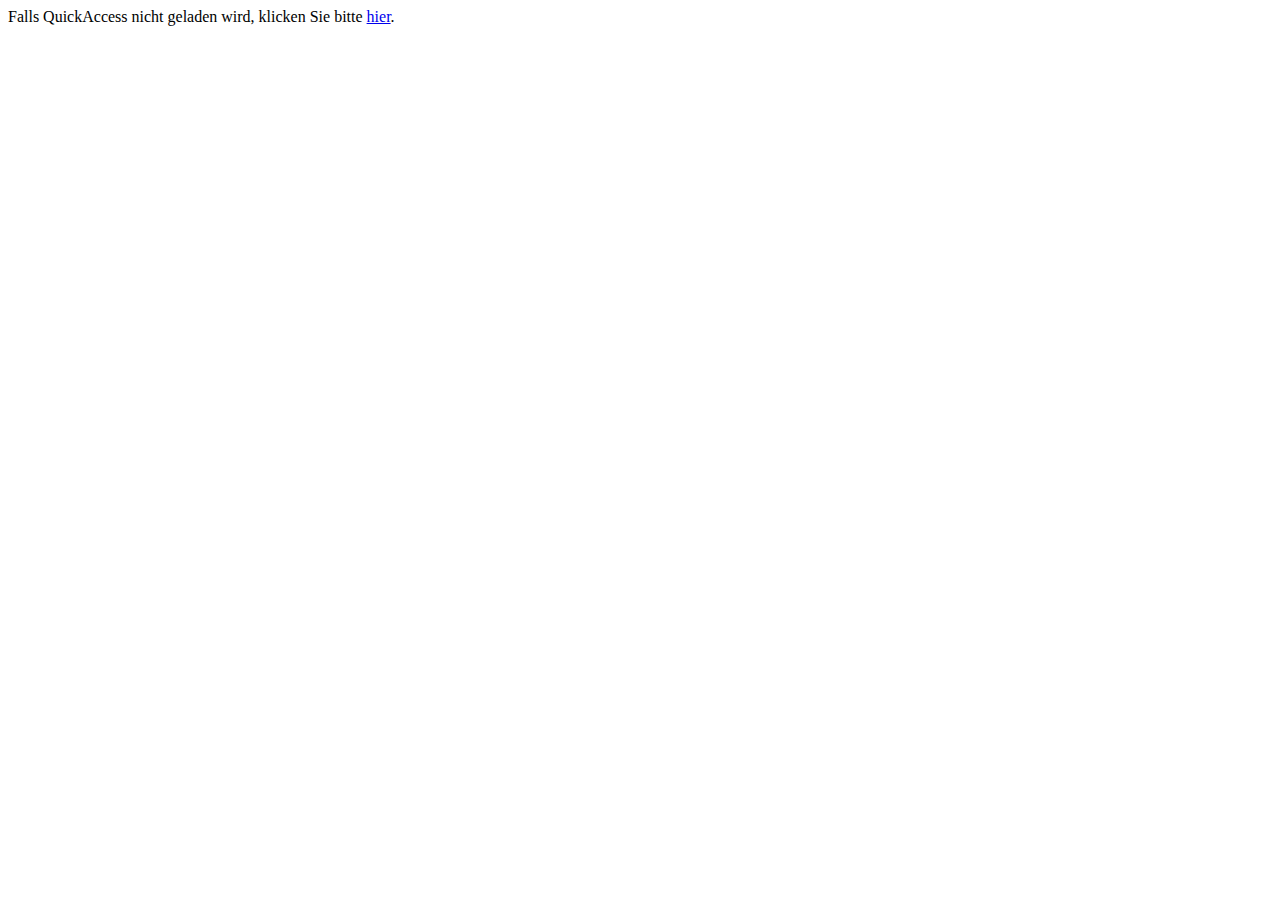
<file: qa/index.htm>
<html>
<head>
<title>QuickAccess</title>
<meta http-equiv="refresh" content="1;url=index.cgi">
<meta name="viewport" content="width=320, initial-zoom=1" />
</head>
<body>
<p>Falls QuickAccess nicht geladen wird, klicken Sie bitte <a href="index.cgi">hier</a>.</p>
</body>
</html>
</file>
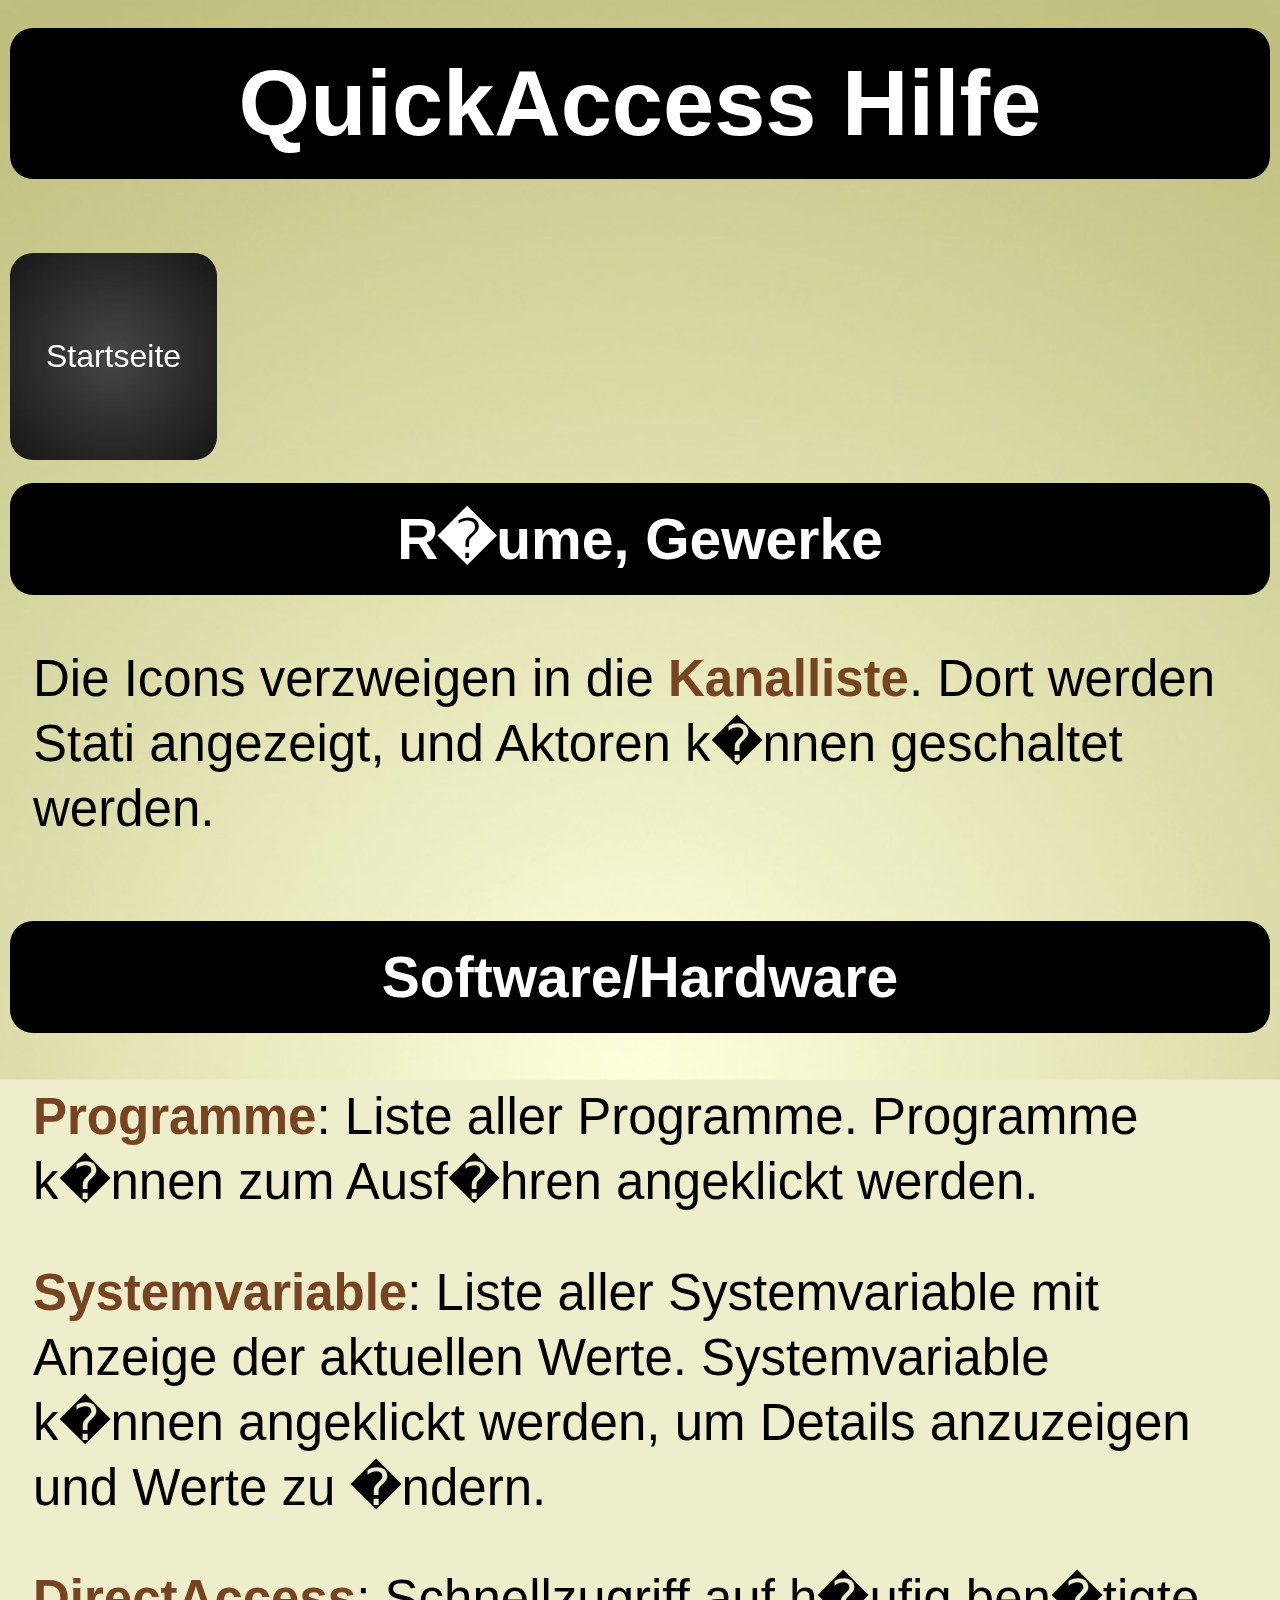
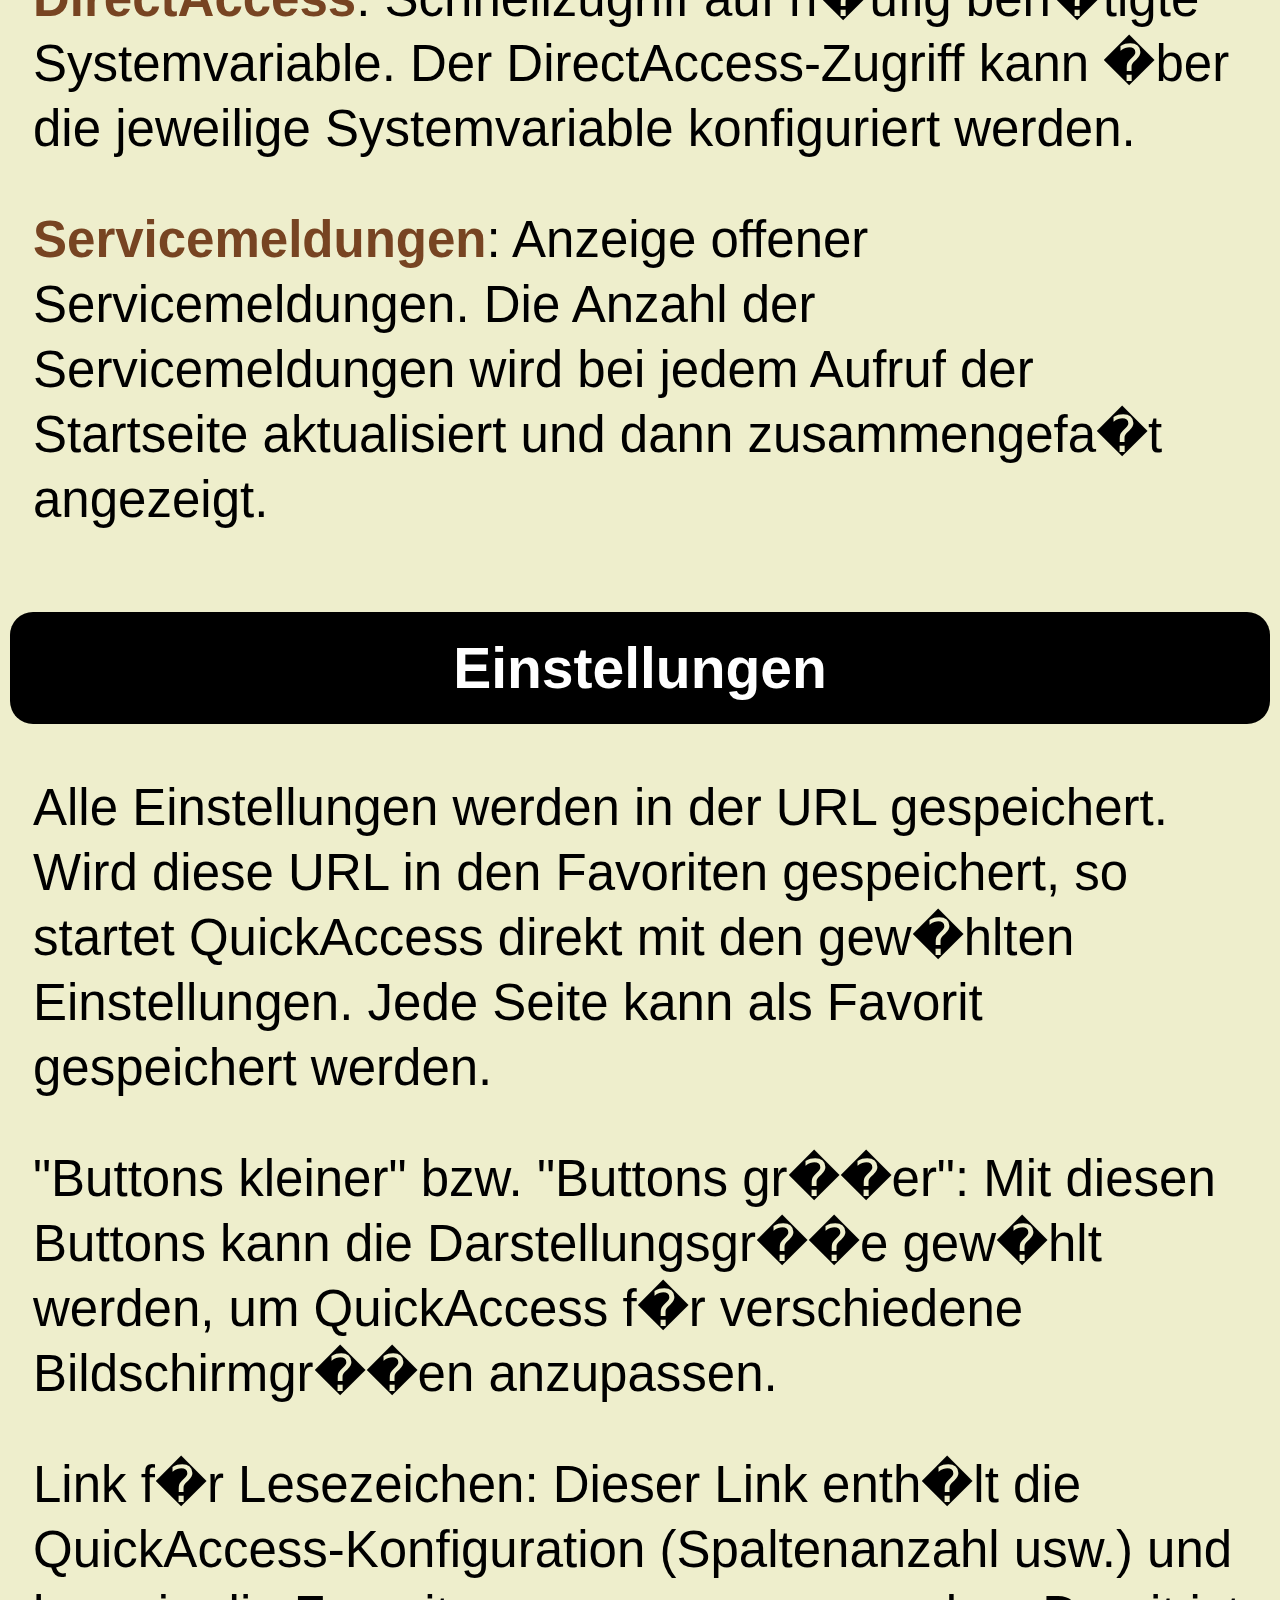
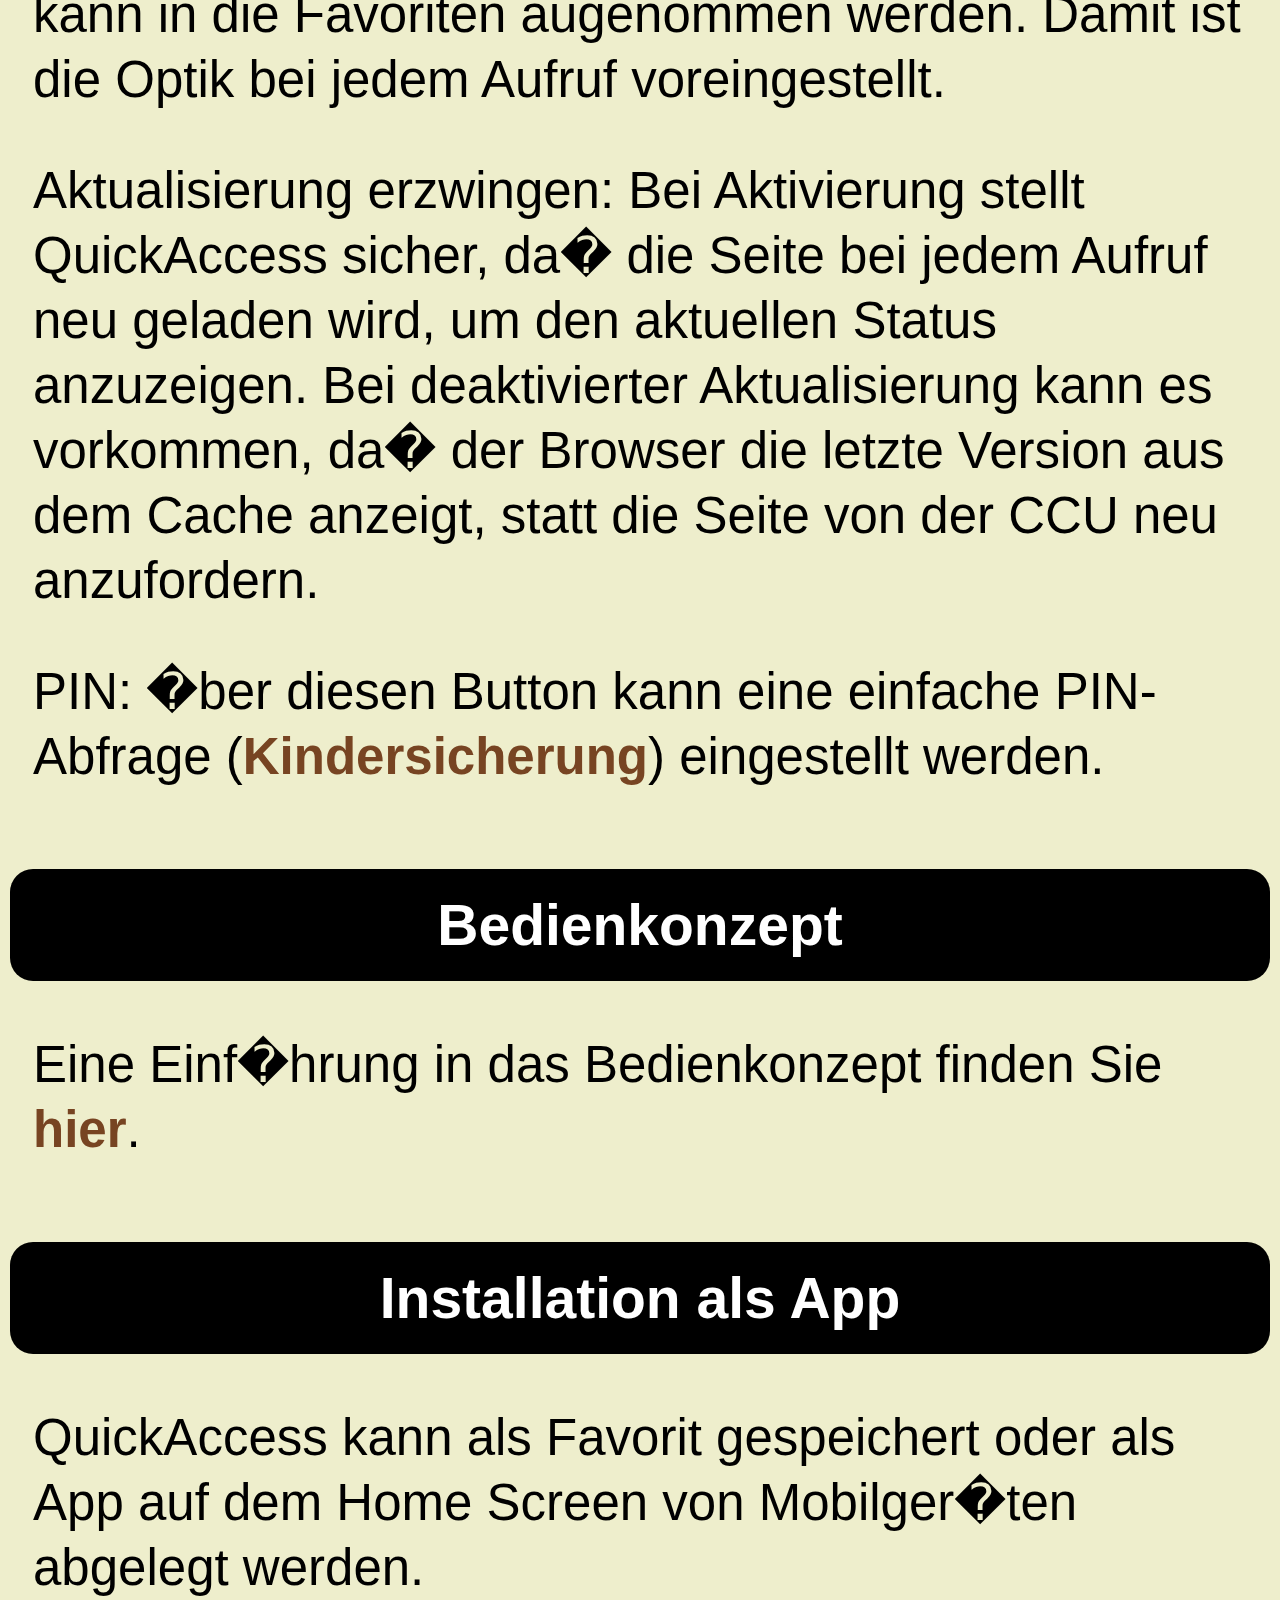
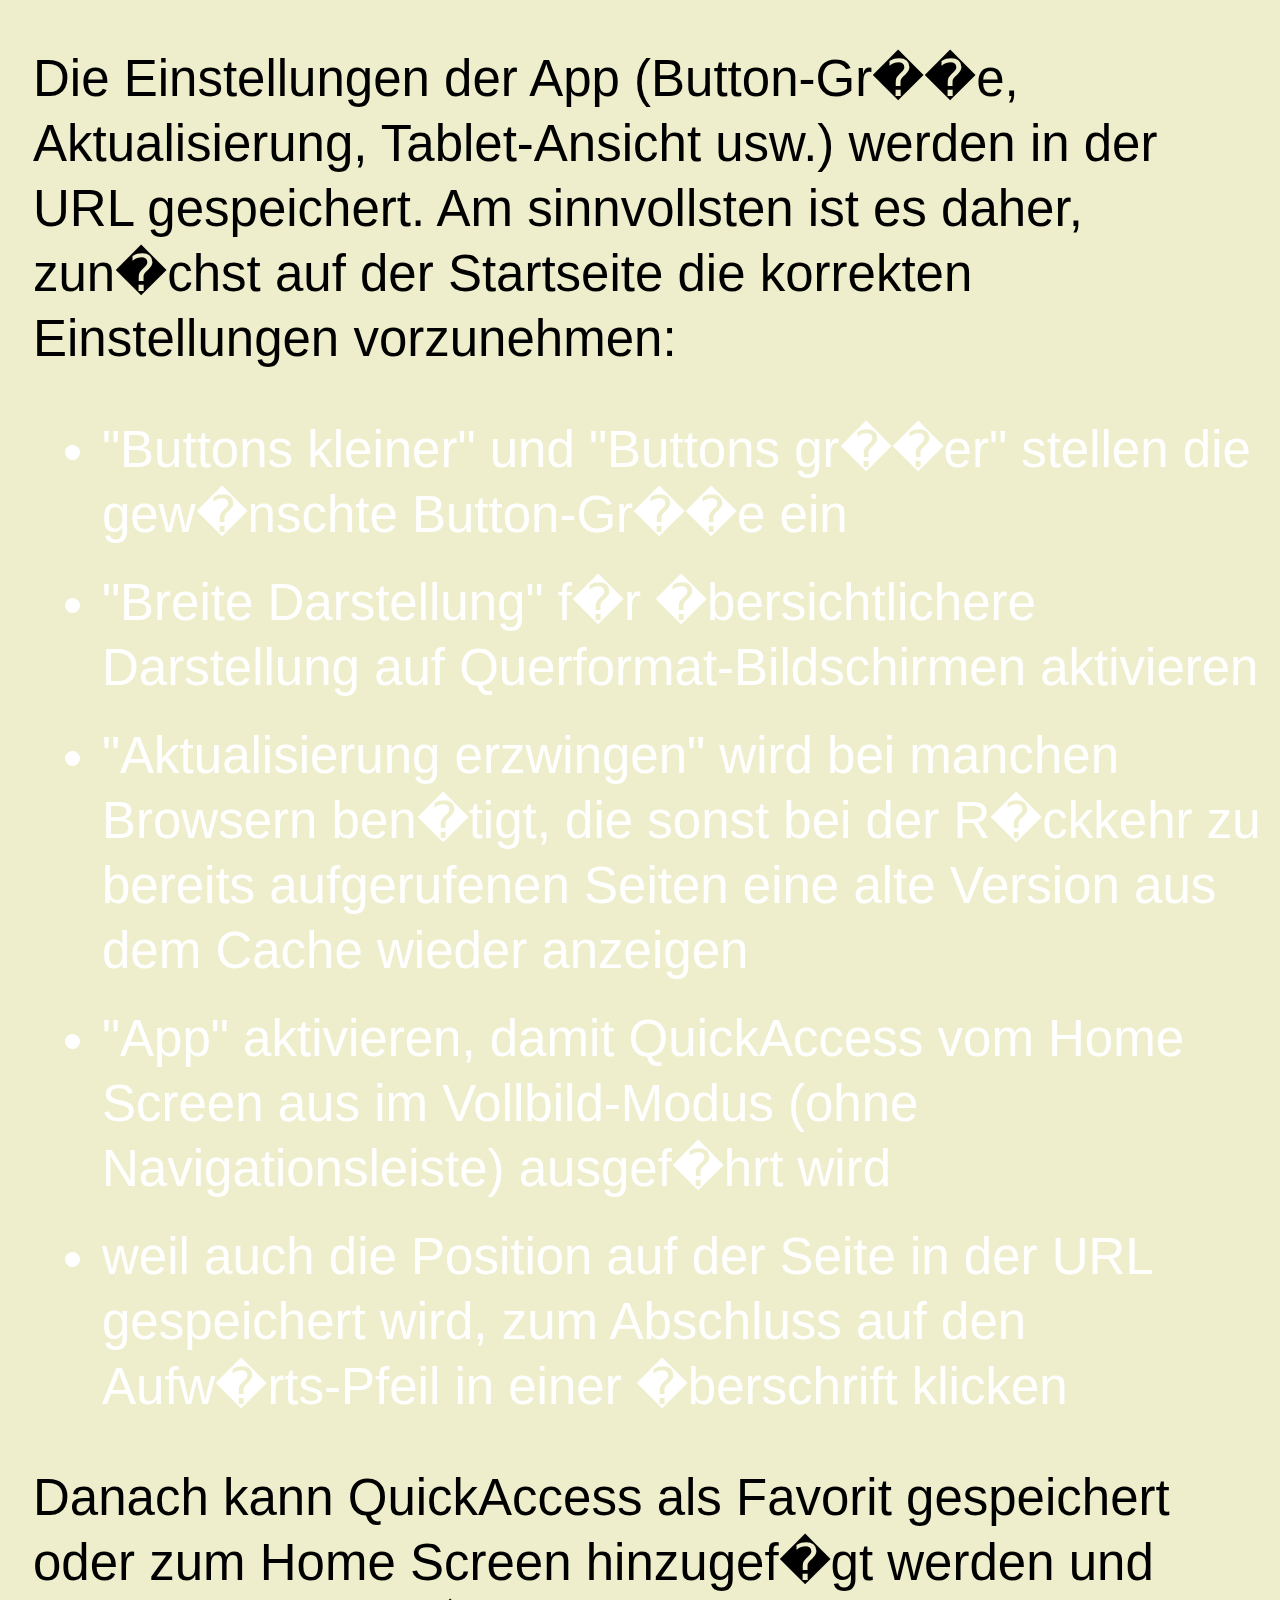
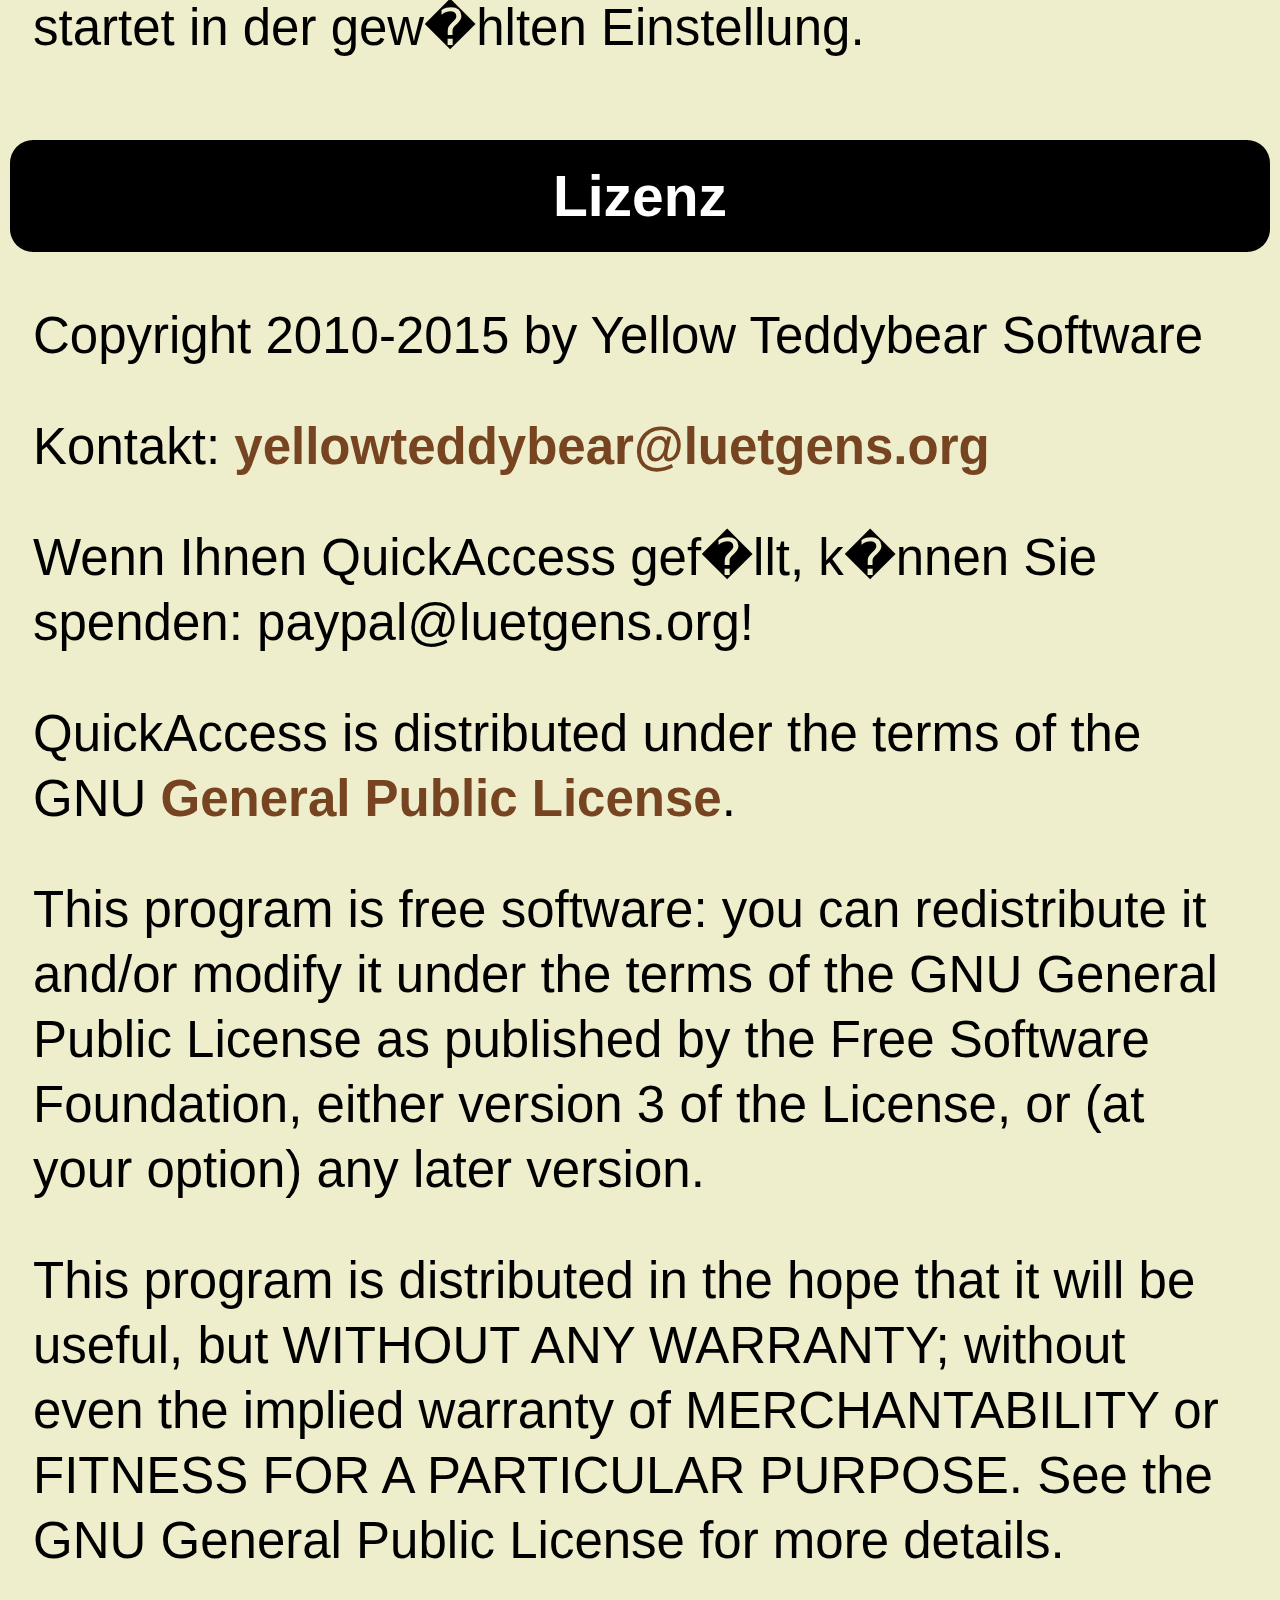
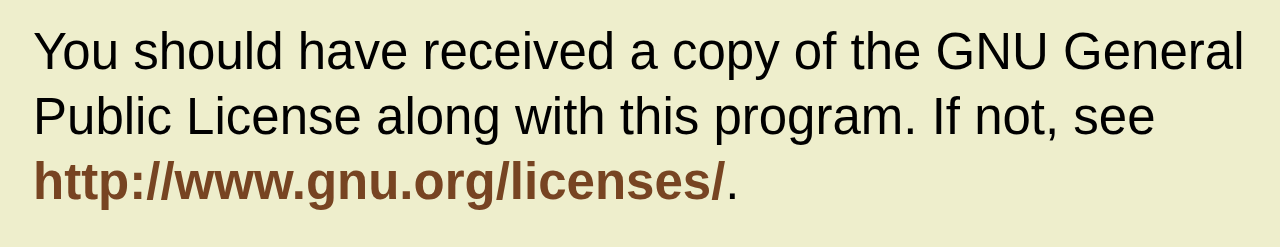
<file: qa/help/index.htm>
<html>
	<head>
	
		<title>QuickAccess-Hilfe</title>
		<link href="../style.css" rel="stylesheet" type="text/css">
		<meta name="viewport" content="width=960, initial-zoom=1"  />
		<meta name="format-detection" content="telephone=no" />
	</head>
	<body class="help">
		<div class="helpbackground"></div>
		<script src="../style.js" type="text/javascript"></script>

		<h1 class="maintitle">QuickAccess Hilfe</h1>
		<p class="newline"></p>
		
		<a href="javascript:jumpto('../index.cgi');"><div class="standard button">Startseite</div></a>
		
		<h3>R�ume, Gewerke</h3>
		<p>Die Icons verzweigen in die <a 
		href="javascript:jumpto('channels.htm');">Kanalliste</a>. Dort werden Stati 
		angezeigt, und Aktoren k�nnen geschaltet werden.</p>
		
		<h3>Software/Hardware</h3>
		<p><a href="javascript:jumpto('software.htm');">Programme</a>: Liste aller Programme. 
		Programme k�nnen zum Ausf�hren angeklickt werden.</p>
		
		<p><a href="javascript:jumpto('software.htm');">Systemvariable</a>: Liste aller 
		Systemvariable mit Anzeige der aktuellen Werte. Systemvariable k�nnen angeklickt 
		werden, um Details anzuzeigen und Werte zu �ndern.</p>
		
		<p><a href="javascript:jumpto('directaccess.htm');">DirectAccess</a>: Schnellzugriff 
		auf h�ufig ben�tigte Systemvariable. Der DirectAccess-Zugriff kann �ber die jeweilige 
		Systemvariable konfiguriert werden.</p>
		
		<p><a href="javascript:jumpto('errors.htm');">Servicemeldungen</a>: Anzeige offener 
		Servicemeldungen. Die Anzahl der Servicemeldungen wird bei jedem Aufruf der Startseite 
		aktualisiert und dann zusammengefa�t angezeigt.</p>

		<h3>Einstellungen</h3>
		<p>Alle Einstellungen werden in der URL gespeichert. Wird diese URL in den Favoriten
		gespeichert, so startet QuickAccess direkt mit den gew�hlten Einstellungen. Jede Seite
		kann als Favorit gespeichert werden.</p>

		<p>&quot;Buttons kleiner&quot; bzw. &quot;Buttons gr��er&quot;: Mit diesen Buttons kann
		die Darstellungsgr��e gew�hlt werden, um QuickAccess f�r verschiedene
		Bildschirmgr��en anzupassen.</p>

		<p>Link f�r Lesezeichen: Dieser Link enth�lt die QuickAccess-Konfiguration
		(Spaltenanzahl usw.) und kann in die Favoriten augenommen werden. Damit ist die Optik bei
		jedem Aufruf voreingestellt.</p>

		<p>Aktualisierung erzwingen: Bei Aktivierung stellt QuickAccess sicher, da� die Seite bei
		jedem Aufruf neu geladen wird, um den aktuellen Status anzuzeigen. Bei deaktivierter
		Aktualisierung kann es vorkommen, da� der Browser die letzte Version aus dem Cache
		anzeigt, statt die Seite von der CCU neu anzufordern.</p>

		<p>PIN: �ber diesen Button kann eine einfache PIN-Abfrage 
		(<a href="javascript:jumpto('password.htm');">Kindersicherung</a>) eingestellt werden.</p>
		
		<h3>Bedienkonzept</h3>
		<p>Eine Einf�hrung in das Bedienkonzept finden Sie <a 
		href="javascript:jumpto('buttons.htm');">hier</a>.</p>
		
		<h3>Installation als App</h3>
		<p>QuickAccess kann als Favorit gespeichert oder als App auf dem Home Screen von Mobilger�ten abgelegt werden.</p>
		
		<p>Die Einstellungen der App (Button-Gr��e, Aktualisierung, Tablet-Ansicht usw.) werden in der URL gespeichert. Am sinnvollsten ist es daher, zun�chst auf der Startseite die korrekten Einstellungen vorzunehmen:</p>
		
		<ul><li>"Buttons kleiner" und "Buttons gr��er" stellen die gew�nschte Button-Gr��e ein</li>
		<li>"Breite Darstellung" f�r �bersichtlichere Darstellung auf Querformat-Bildschirmen aktivieren</li>
		<li>"Aktualisierung erzwingen" wird bei manchen Browsern ben�tigt, die sonst bei der R�ckkehr zu bereits aufgerufenen Seiten eine alte Version aus dem Cache wieder anzeigen</li>
		<li>"App" aktivieren, damit QuickAccess vom Home Screen aus im Vollbild-Modus (ohne Navigationsleiste) ausgef�hrt wird</li>
		<li>weil auch die Position auf der Seite in der URL gespeichert wird, zum Abschluss auf den Aufw�rts-Pfeil in einer �berschrift klicken</li></ul>
		
		<p>Danach kann QuickAccess als Favorit gespeichert oder zum Home Screen hinzugef�gt werden und startet in der gew�hlten Einstellung.</p>

		<h3>Lizenz</h3>
		<p>Copyright 2010-2015 by Yellow Teddybear Software</p>
		<p>Kontakt: <a href="mailto:yellowteddybear@luetgens.org?subject=QuickAccess">yellowteddybear@luetgens.org</a></p>
		
		<p>Wenn Ihnen QuickAccess gef�llt, k�nnen Sie spenden: paypal@luetgens.org!</p>
		
		<p>QuickAccess is distributed under the terms of the GNU <a href="gpl.txt" target="_blank">General Public License</a>.</p>
		
		<p>This program is free software: you can redistribute it and/or modify it under the terms of the GNU General Public License as published by the Free Software Foundation, either version 3 of the License, or (at your option) any later version.</p>

		<p>This program is distributed in the hope that it will be useful, but WITHOUT ANY WARRANTY; without even the implied warranty of MERCHANTABILITY or FITNESS FOR A PARTICULAR PURPOSE.  See the GNU General Public License for more details.</p>

		<p>You should have received a copy of the GNU General Public License along with this program.  If not, see <a href="http://www.gnu.org/licenses/" target="_blank">http://www.gnu.org/licenses/</a>.</p>
		

		</div>
	</body>
<html>
</file>
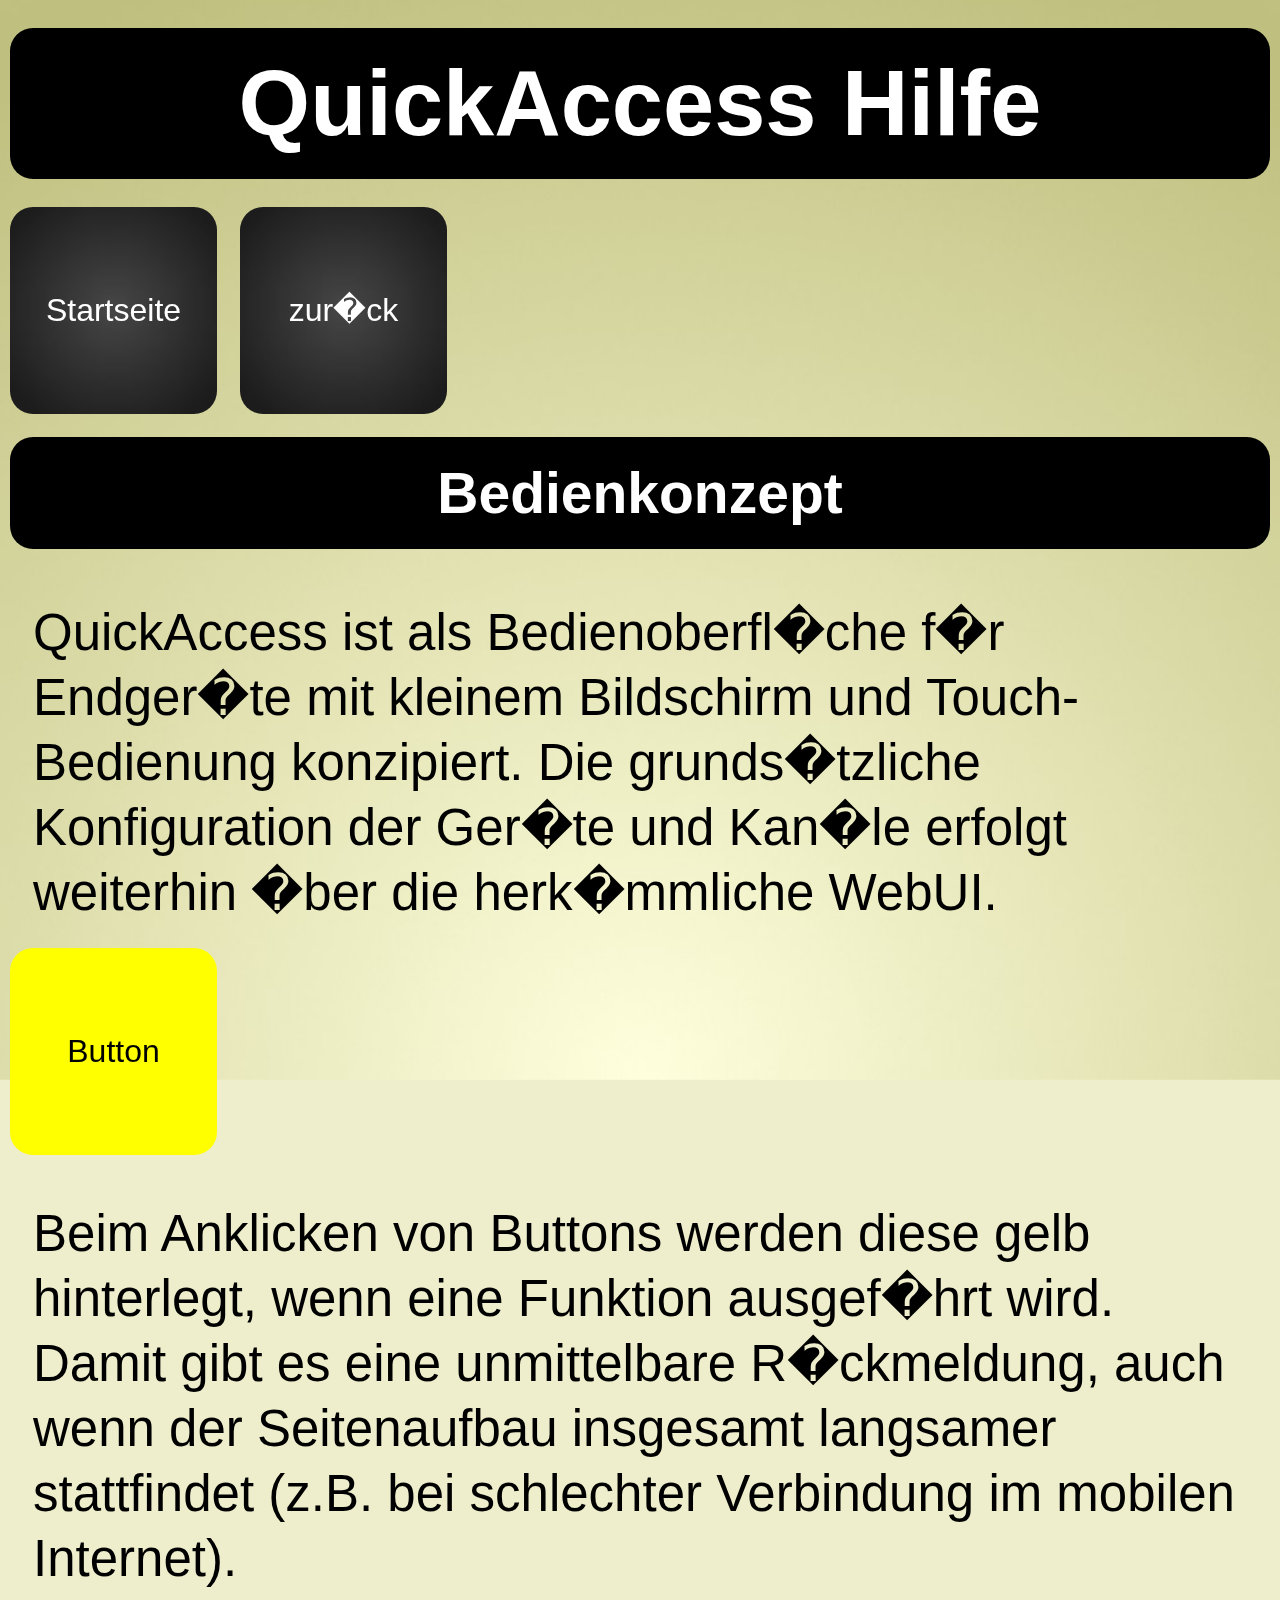
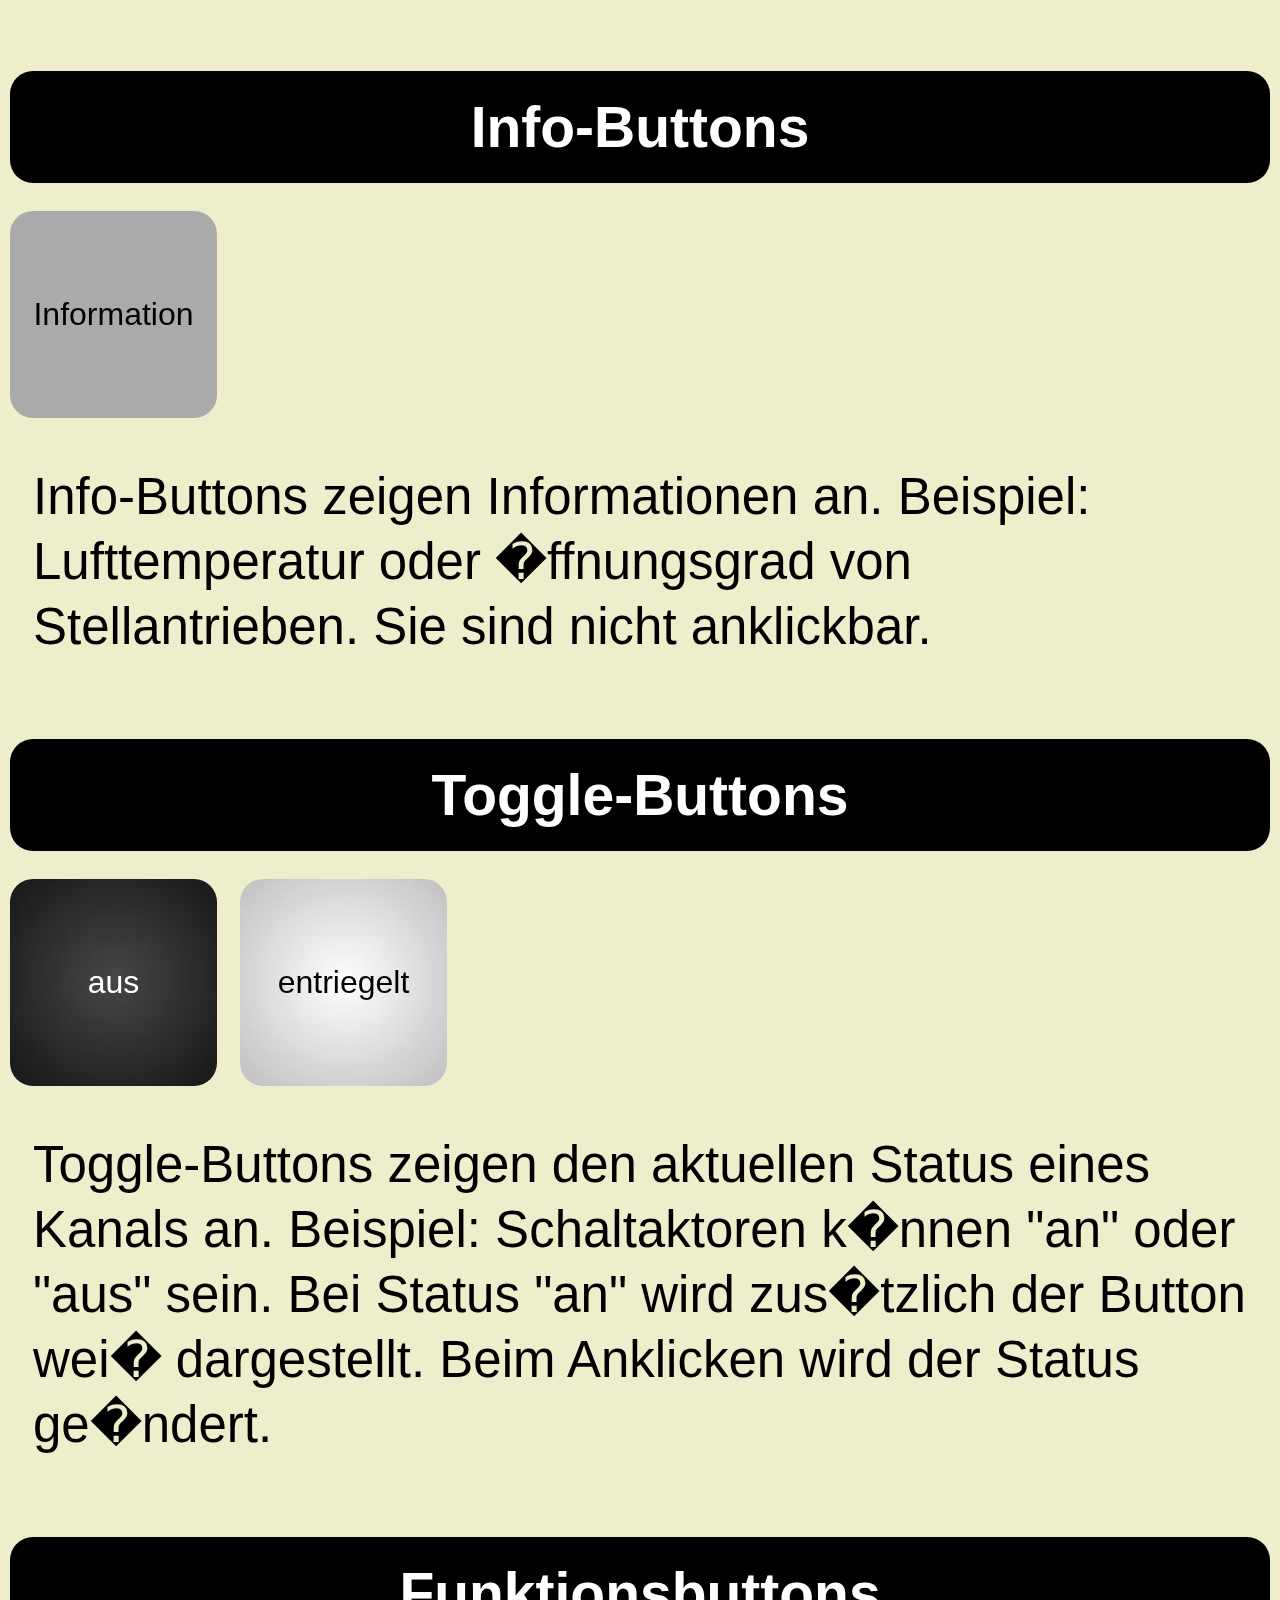
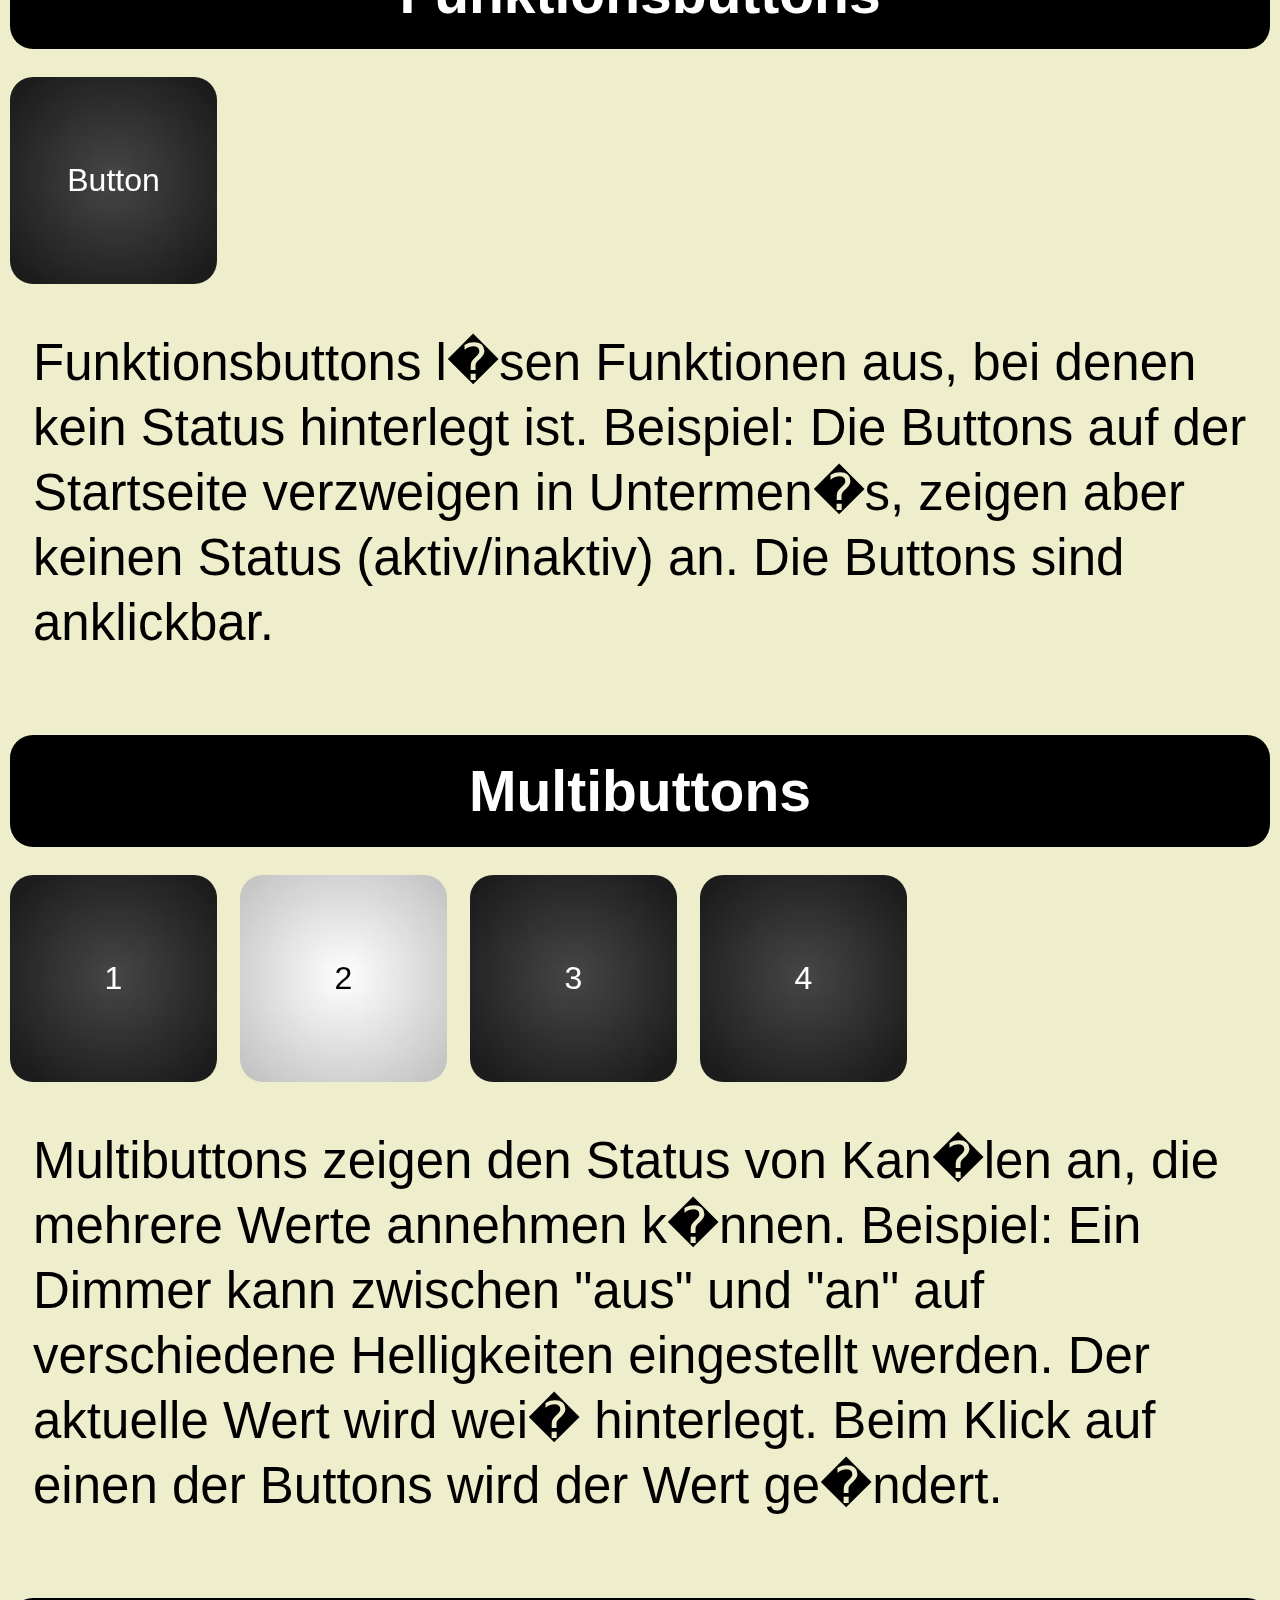
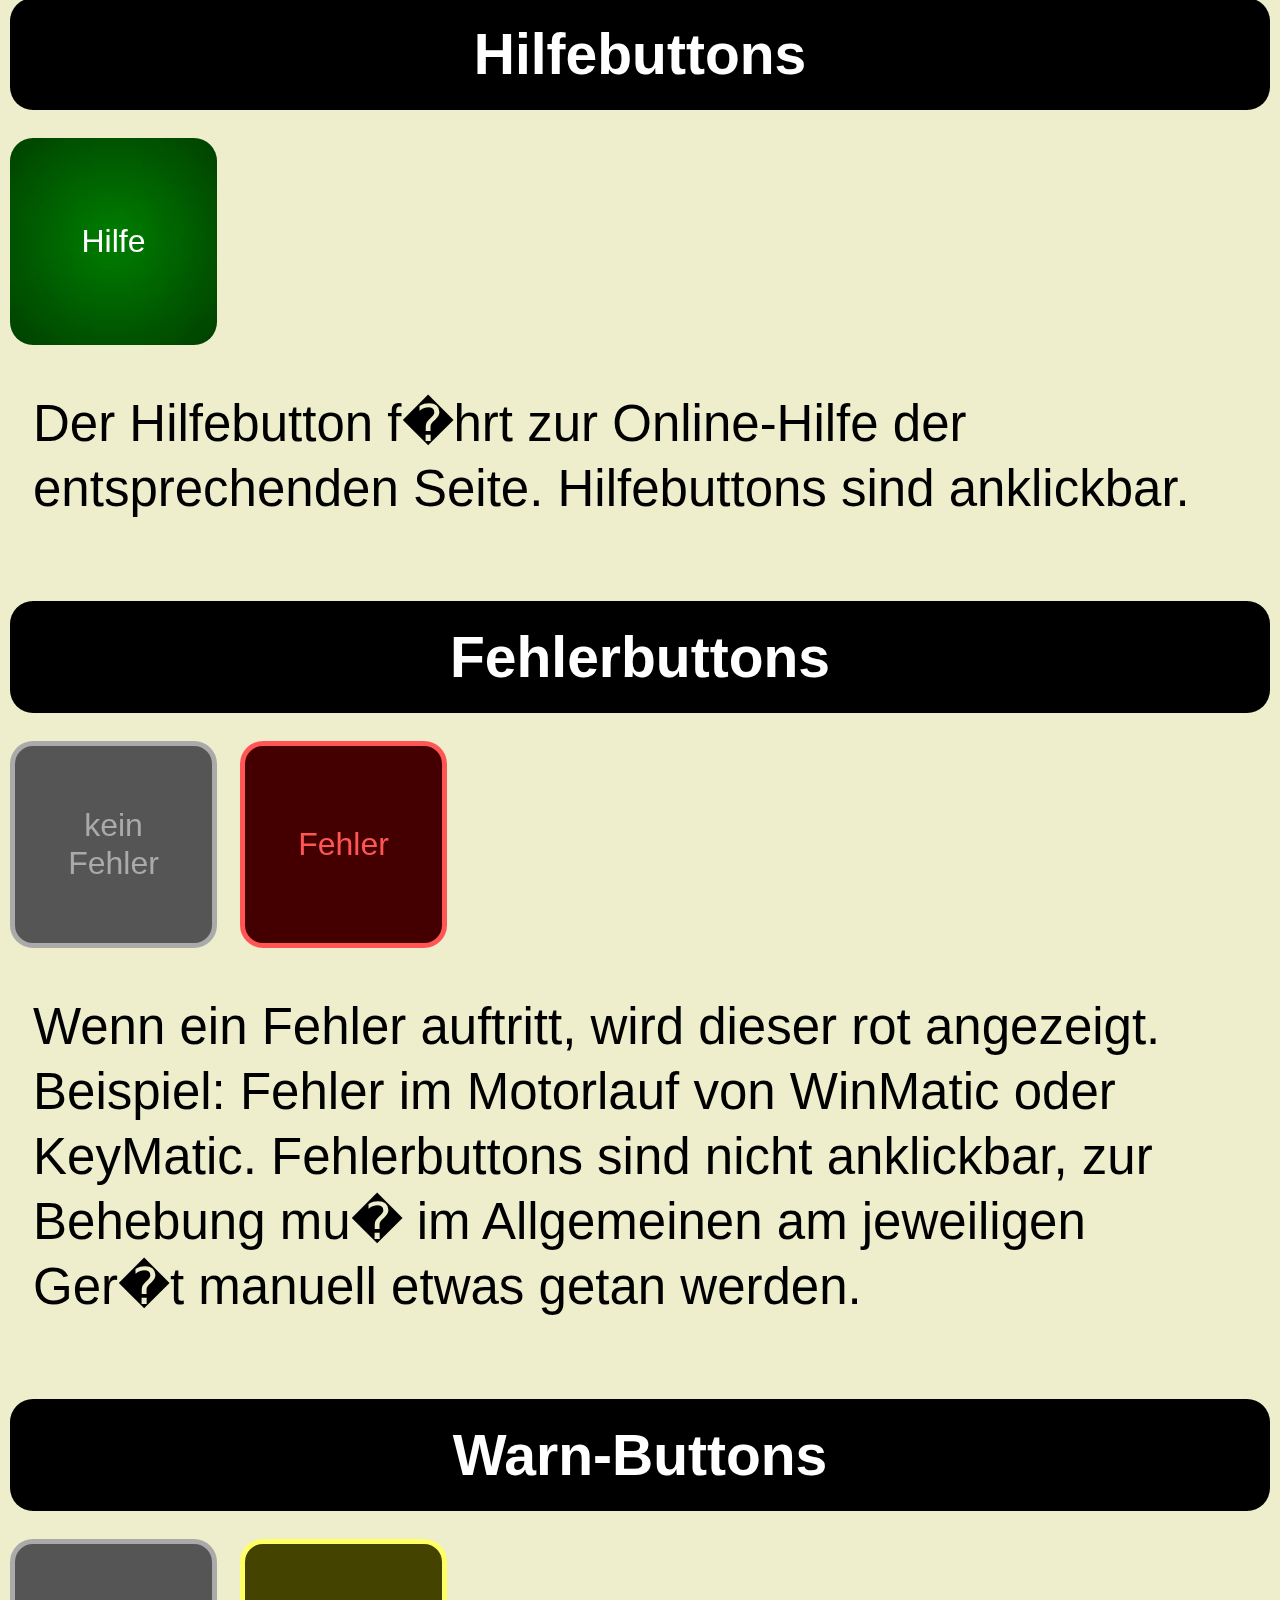
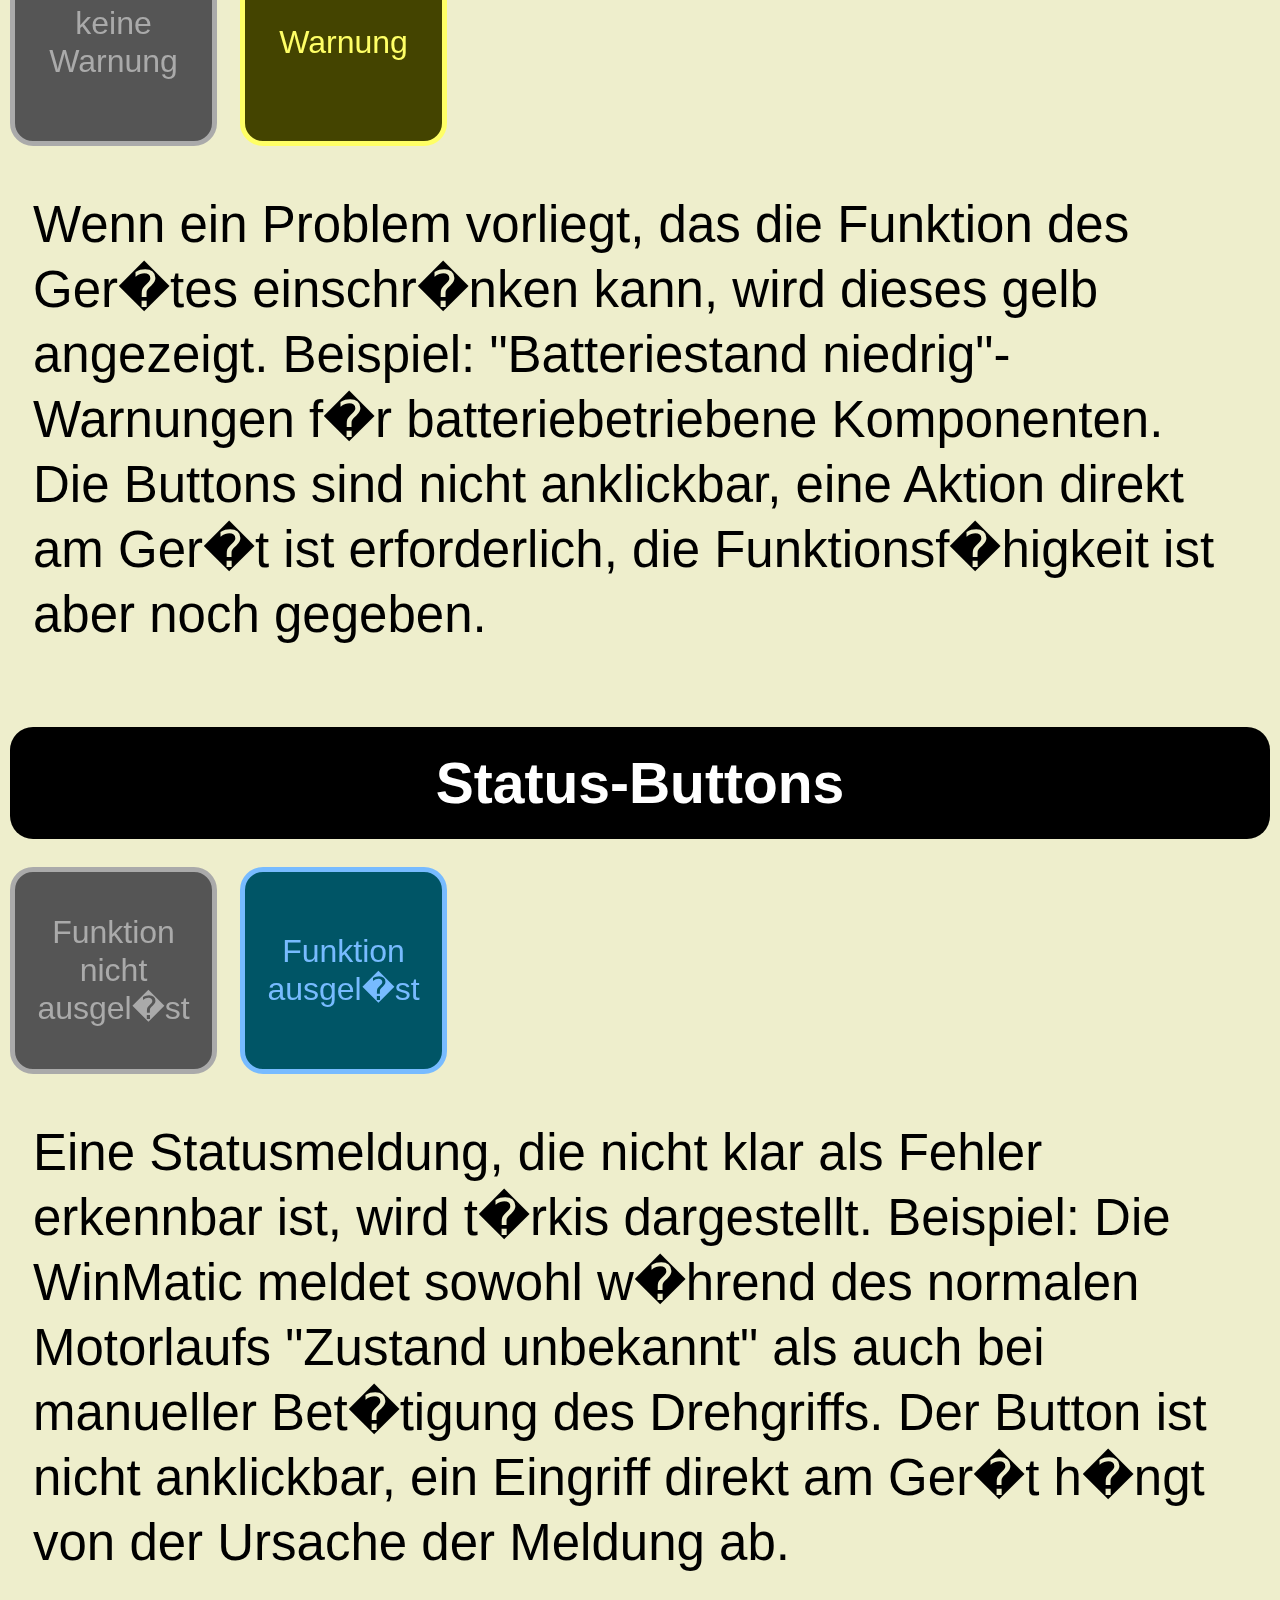
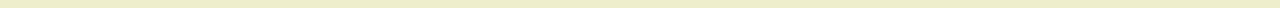
<file: qa/help/buttons.htm>
<html>
	<head>
	
		<title>QuickAccess-Hilfe</title>
		<link href="../style.css" rel="stylesheet" type="text/css">
		<meta name="viewport" content="width=960, initial-zoom=1"  />
		<meta name="format-detection" content="telephone=no" />
	</head>
	<body class="help">
		<div class="helpbackground"></div>
		<script src="../style.js" type="text/javascript"></script>
		<h1>QuickAccess Hilfe</h1>
		
		<a href="javascript:jumpto('../index.cgi');"><div class="standard button">Startseite</div></a>
		<a href="javascript:history.back();"><div class="standard button">zur�ck</div></a>
		
		<h3>Bedienkonzept</h3>
		<p>QuickAccess ist als Bedienoberfl�che f�r Endger�te mit kleinem Bildschirm und
		Touch-Bedienung konzipiert. Die grunds�tzliche Konfiguration der Ger�te und Kan�le
		erfolgt weiterhin �ber die herk�mmliche WebUI.</p>
		
		<div class="standard active">Button</div>
		
		<p>Beim Anklicken von Buttons werden diese gelb hinterlegt, wenn eine Funktion
		ausgef�hrt wird. Damit gibt es eine unmittelbare R�ckmeldung, auch wenn der 
		Seitenaufbau insgesamt langsamer stattfindet (z.B. bei schlechter Verbindung im
		mobilen Internet).</p>
		
		<h3>Info-Buttons</h3>
		<div class="standard">Information</div>
		<p>Info-Buttons zeigen Informationen an. Beispiel: Lufttemperatur oder �ffnungsgrad
		von Stellantrieben. Sie sind nicht anklickbar.</p>
		
		<h3>Toggle-Buttons</h3>
		<div onclick="this.className=\'standard active\';" class="standard buttonfalse">aus</div>
		<div onclick="this.className=\'standard active\';" class="standard buttontrue">entriegelt</div>
		<p>Toggle-Buttons zeigen den aktuellen Status eines Kanals an. Beispiel: 
		Schaltaktoren k�nnen "an" oder "aus" sein. Bei Status "an" wird zus�tzlich der
		Button wei� dargestellt. Beim Anklicken wird der Status ge�ndert.</p>
		
		<h3>Funktionsbuttons</h3>
		<div onclick="this.className=\'standard active\';" class="standard button">Button</div>
		<p>Funktionsbuttons l�sen Funktionen aus, bei denen kein Status hinterlegt ist.
		Beispiel: Die Buttons auf der Startseite verzweigen in Untermen�s, zeigen aber 
		keinen Status (aktiv/inaktiv) an. Die Buttons sind anklickbar.</p>
		
		<h3>Multibuttons</h3>
		<div onclick="this.className=\'standard active\';" class="standard buttonfalse">1</div>
		<div onclick="this.className=\'standard active\';" class="standard buttontrue">2</div>
		<div onclick="this.className=\'standard active\';" class="standard buttonfalse">3</div>
		<div onclick="this.className=\'standard active\';" class="standard buttonfalse">4</div>
		<p>Multibuttons zeigen den Status von Kan�len an, die mehrere Werte annehmen
		k�nnen. Beispiel: Ein Dimmer kann zwischen "aus" und "an" auf verschiedene 
		Helligkeiten eingestellt werden. Der aktuelle Wert wird wei� hinterlegt. Beim
		Klick auf einen der Buttons wird der Wert ge�ndert.</p>
		
		<h3>Hilfebuttons</h3>
		<div class="standard buttonhelp">Hilfe</div>
		<p>Der Hilfebutton f�hrt zur Online-Hilfe der entsprechenden Seite. Hilfebuttons
		sind anklickbar.</p>
		
		<h3>Fehlerbuttons</h3>
		<span class="multi_2"><div onclick="this.className=\'standard active\';" class="standard errorfalse">kein<br>Fehler</div></span>
		<div class="standard errortrue">Fehler</div>
		<p>Wenn ein Fehler auftritt, wird dieser rot angezeigt. Beispiel: Fehler im 
		Motorlauf von WinMatic oder KeyMatic. Fehlerbuttons sind nicht anklickbar, zur 
		Behebung mu� im Allgemeinen am jeweiligen Ger�t manuell etwas getan werden.</p>
		
		<h3>Warn-Buttons</h3>
		<span class="multi_2"><div onclick="this.className=\'standard active\';" class="standard warningfalse">keine<br>Warnung</div></span>
		<div class="standard warningtrue">Warnung</div>
		<p>Wenn ein Problem vorliegt, das die Funktion des Ger�tes einschr�nken kann,
		wird dieses gelb angezeigt. Beispiel: "Batteriestand niedrig"-Warnungen f�r
		batteriebetriebene Komponenten. Die Buttons sind nicht anklickbar, eine Aktion
		direkt am Ger�t ist erforderlich, die Funktionsf�higkeit ist aber noch gegeben.</p>
		
		<h3>Status-Buttons</h3>
		<span class="multi_3"><div class="standard statusfalse">Funktion<br>nicht<br>ausgel�st</div></span>
		<span class="multi_2"><div class="standard statustrue">Funktion<br>ausgel�st</div></span>
		<p>Eine Statusmeldung, die nicht klar als Fehler erkennbar ist, wird t�rkis
		dargestellt. Beispiel: Die WinMatic meldet sowohl w�hrend des normalen Motorlaufs
		"Zustand unbekannt" als auch bei manueller Bet�tigung des Drehgriffs. Der Button ist
		nicht anklickbar, ein Eingriff direkt am Ger�t h�ngt von der Ursache der Meldung
		ab.</p>

		</div>
	</body>
<html>
</file>
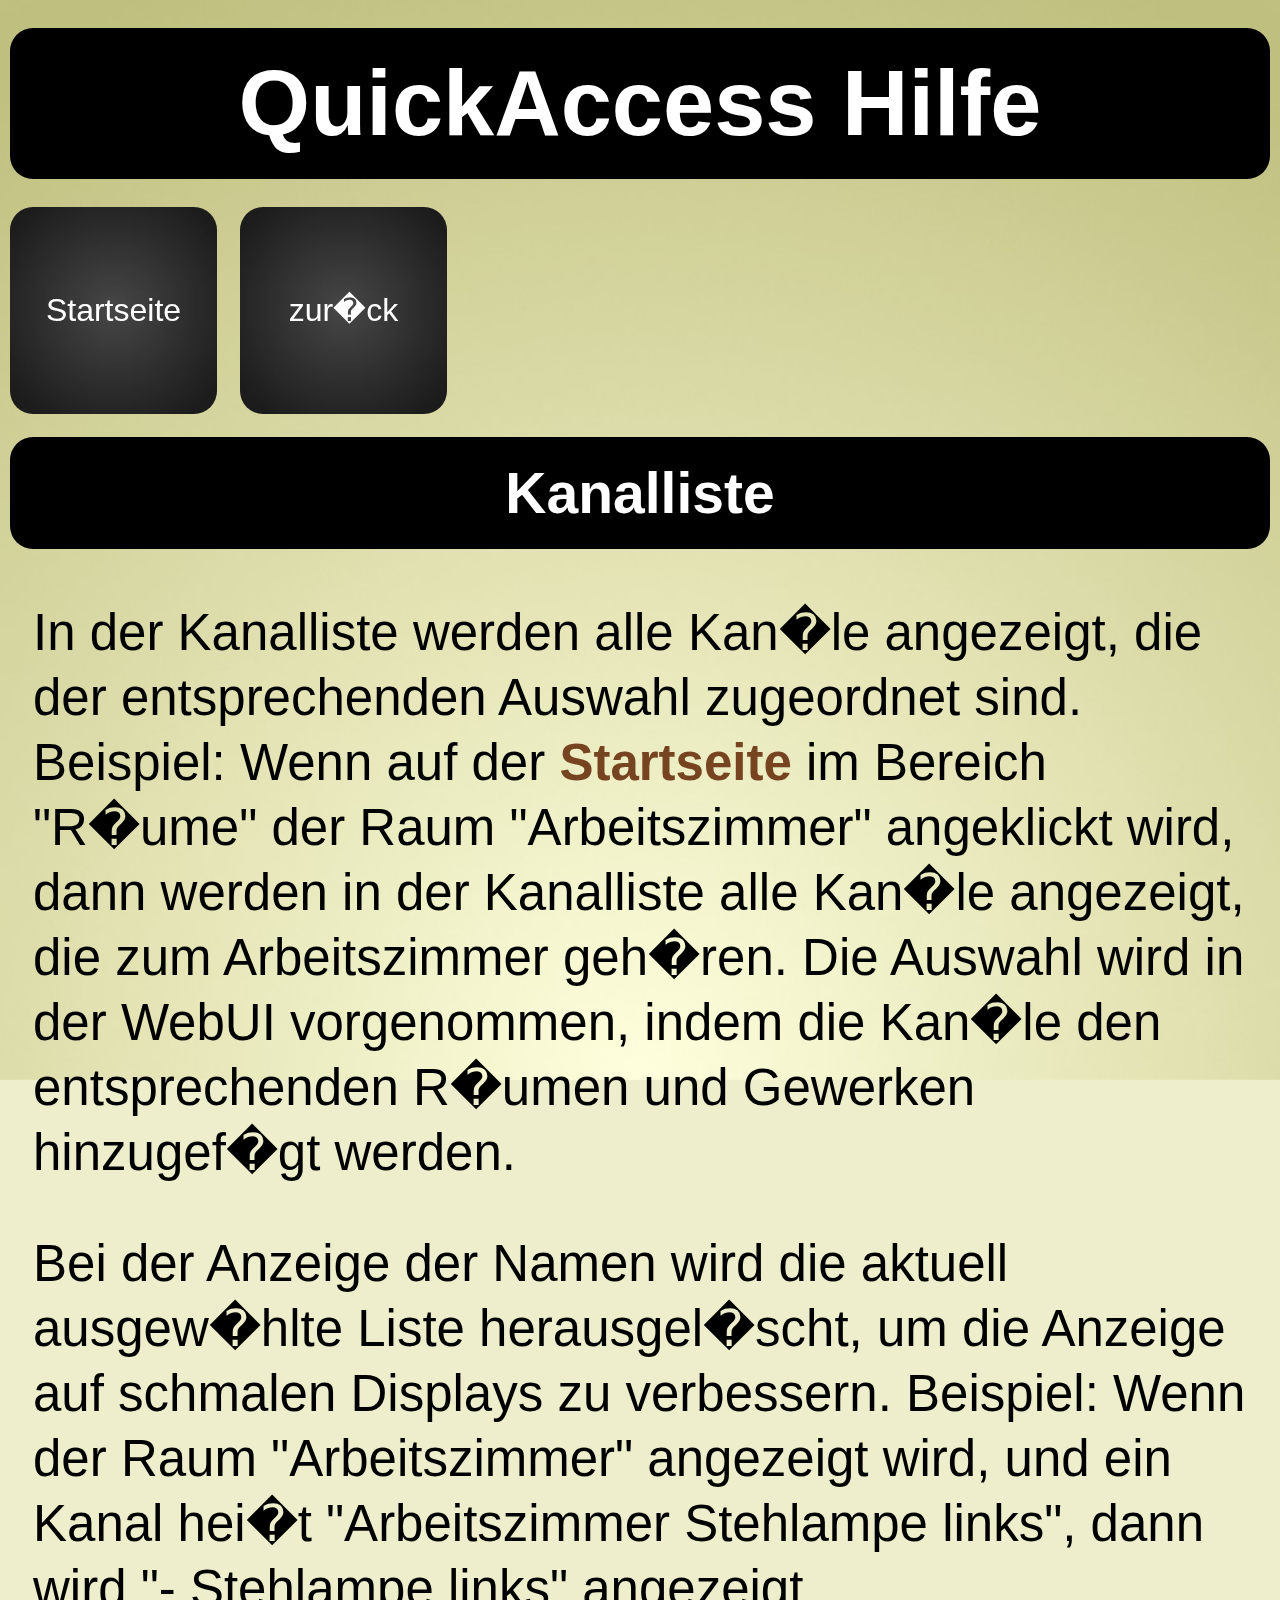
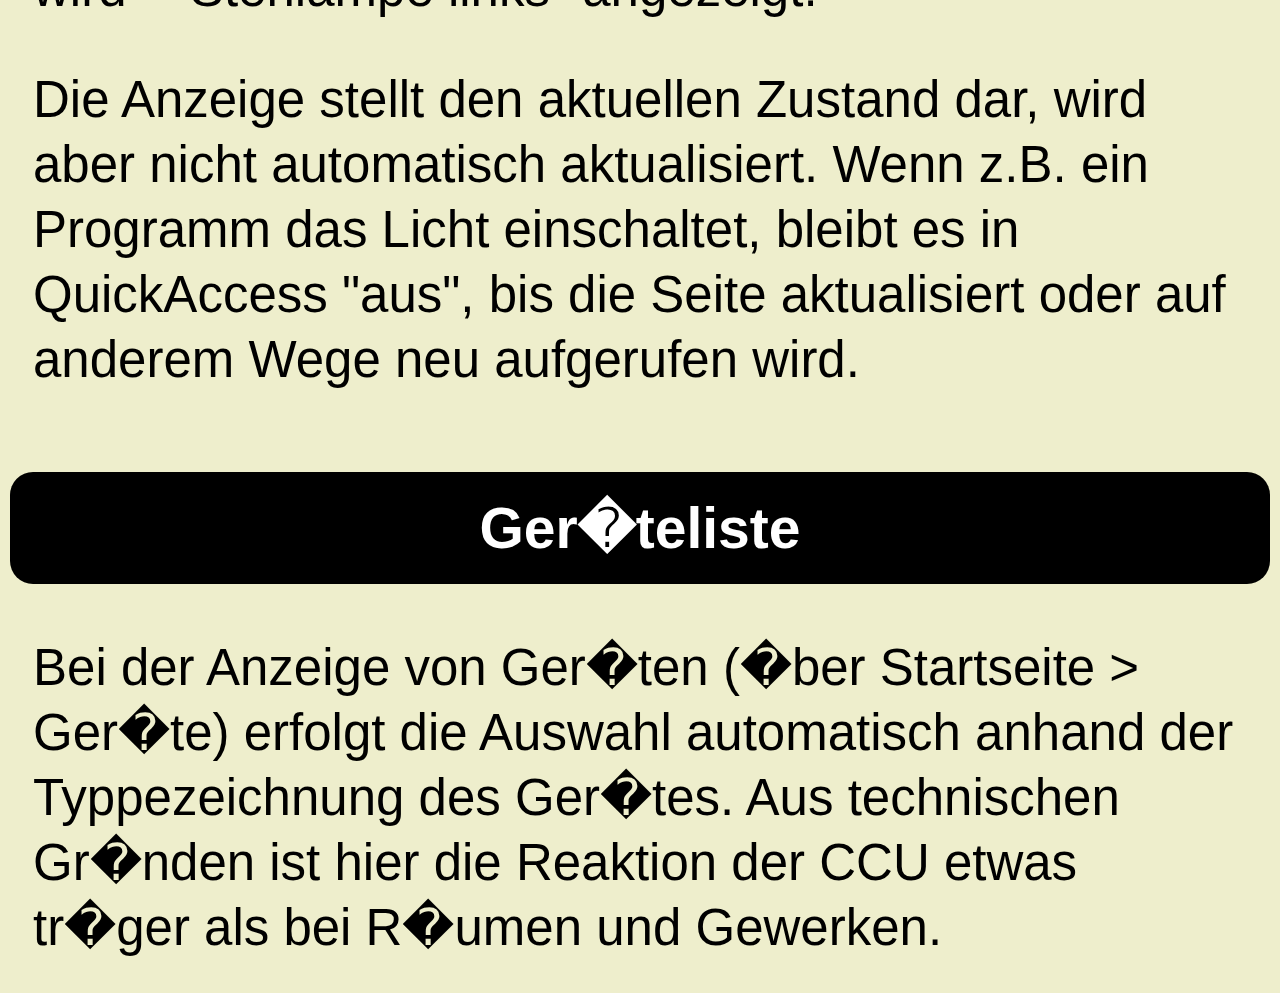
<file: qa/help/channels.htm>
<html>
	<head>
	
		<title>QuickAccess-Hilfe</title>
		<link href="../style.css" rel="stylesheet" type="text/css">
		<meta name="viewport" content="width=960, initial-zoom=1"  />
		<meta name="format-detection" content="telephone=no" />
	</head>
	<body class="help">
		<div class="helpbackground"></div>
		<script src="../style.js" type="text/javascript"></script>
		<h1>QuickAccess Hilfe</h1>
		
		<a href="javascript:jumpto('../index.cgi');"><div class="standard button">Startseite</div></a>
		<a href="javascript:history.back();"><div class="standard button">zur�ck</div></a>
		
		<h3>Kanalliste</h3>
		
		<p>In der Kanalliste werden alle Kan�le angezeigt, die der entsprechenden Auswahl
		zugeordnet sind. Beispiel: Wenn auf der <a 
		href="javascript:jumpto('index.htm');">Startseite</a> im Bereich "R�ume" der Raum
		"Arbeitszimmer" angeklickt wird, dann werden in der Kanalliste alle Kan�le 
		angezeigt, die zum Arbeitszimmer geh�ren. Die Auswahl wird in der WebUI vorgenommen, 
		indem die Kan�le den entsprechenden R�umen und Gewerken hinzugef�gt werden.</p>
		<p>Bei der Anzeige der Namen wird die aktuell ausgew�hlte Liste herausgel�scht, um 
		die Anzeige auf schmalen Displays zu verbessern. Beispiel: Wenn der Raum 
		"Arbeitszimmer" angezeigt wird, und ein Kanal hei�t "Arbeitszimmer Stehlampe
		links", dann wird "- Stehlampe links" angezeigt.</p>
		<p>Die Anzeige stellt den aktuellen Zustand dar, wird aber nicht automatisch 
		aktualisiert. Wenn z.B. ein Programm das Licht einschaltet, bleibt es in
		QuickAccess "aus", bis die Seite aktualisiert oder auf anderem Wege neu 
		aufgerufen wird.</p>
		
		<h3>Ger�teliste</h3>
		
		<p>Bei der Anzeige von Ger�ten (�ber Startseite &gt; Ger�te) erfolgt die Auswahl
		automatisch anhand der Typpezeichnung des Ger�tes. Aus technischen Gr�nden ist
		hier die Reaktion der CCU etwas tr�ger als bei R�umen und Gewerken.</p>

		</div>
	</body>
<html>
</file>
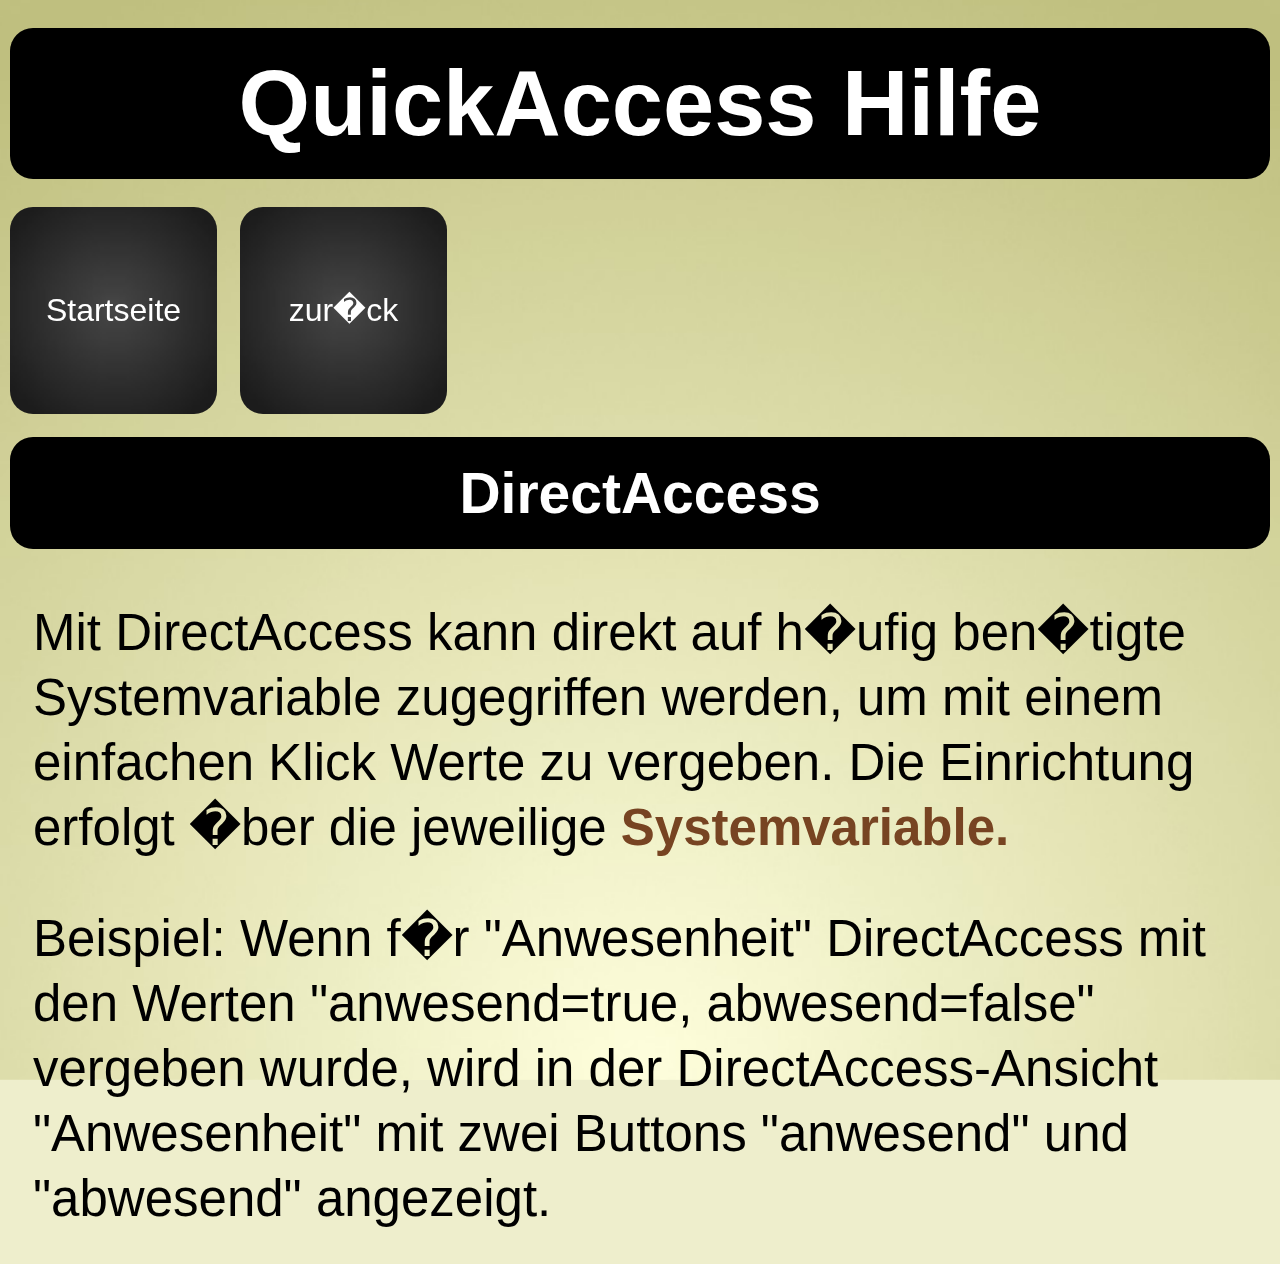
<file: qa/help/directaccess.htm>
<html>
	<head>
	
		<title>QuickAccess-Hilfe</title>
		<link href="../style.css" rel="stylesheet" type="text/css">
		<meta name="viewport" content="width=960, initial-zoom=1"  />
		<meta name="format-detection" content="telephone=no" />
	</head>
	<body class="help">
		<div class="helpbackground"></div>
		<script src="../style.js" type="text/javascript"></script>
		<h1>QuickAccess Hilfe</h1>
		
		<a href="javascript:jumpto('../index.cgi');"><div class="standard button">Startseite</div></a>
		<a href="javascript:history.back();"><div class="standard button">zur�ck</div></a>

		<h3>DirectAccess</h3>
		
		<p>Mit DirectAccess kann direkt auf h�ufig ben�tigte Systemvariable zugegriffen
		werden, um mit einem einfachen Klick Werte zu vergeben. Die Einrichtung erfolgt
		�ber die jeweilige <a href="javascript:jumpto('sysvar.htm');">Systemvariable.</a></p>
		
		<p>Beispiel: Wenn f�r "Anwesenheit" DirectAccess mit den Werten "anwesend=true,
		abwesend=false" vergeben wurde, wird in der DirectAccess-Ansicht "Anwesenheit" mit
		zwei Buttons "anwesend" und "abwesend" angezeigt.</p>
		
		</div>
	</body>
<html>
</file>
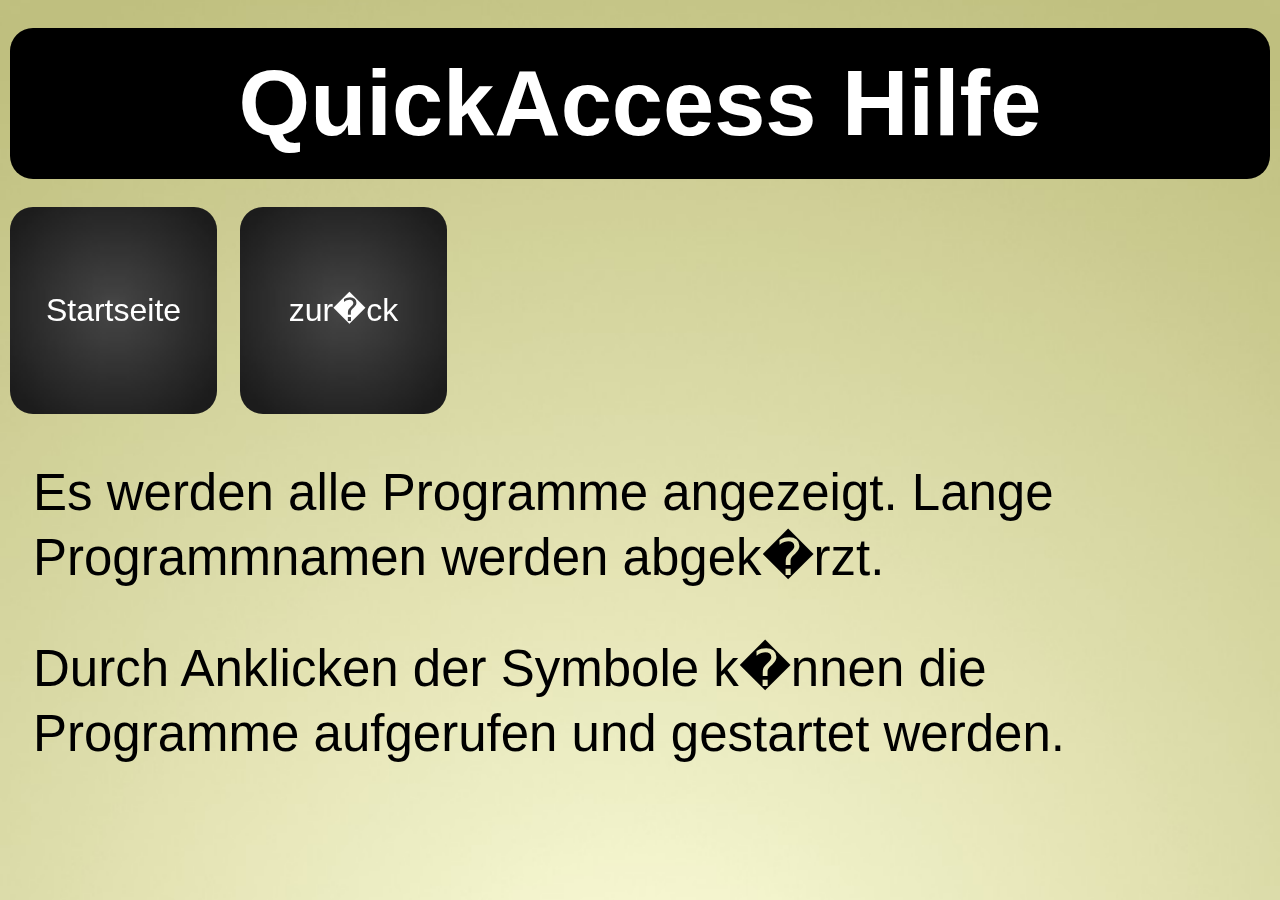
<file: qa/help/hardware.htm>
<html>
	<head>
	
		<title>QuickAccess-Hilfe</title>
		<link href="../style.css" rel="stylesheet" type="text/css">
		<meta name="viewport" content="width=960, initial-zoom=1"  />
		<meta name="format-detection" content="telephone=no" />
	</head>
	<body class="help">
		<div class="helpbackground"></div>
		<script src="../style.js" type="text/javascript"></script>
		<h1>QuickAccess Hilfe</h1>
		
		<a href="javascript:jumpto('../index.cgi');"><div class="standard button">Startseite</div></a>
		<a href="javascript:history.back();"><div class="standard button">zur�ck</div></a>
		
		<p>Es werden alle Programme angezeigt. Lange Programmnamen werden abgek�rzt.</p>
		<p>Durch Anklicken der Symbole k�nnen die Programme aufgerufen und gestartet
		werden.</p>
		
		</div>
	</body>
<html>
</file>
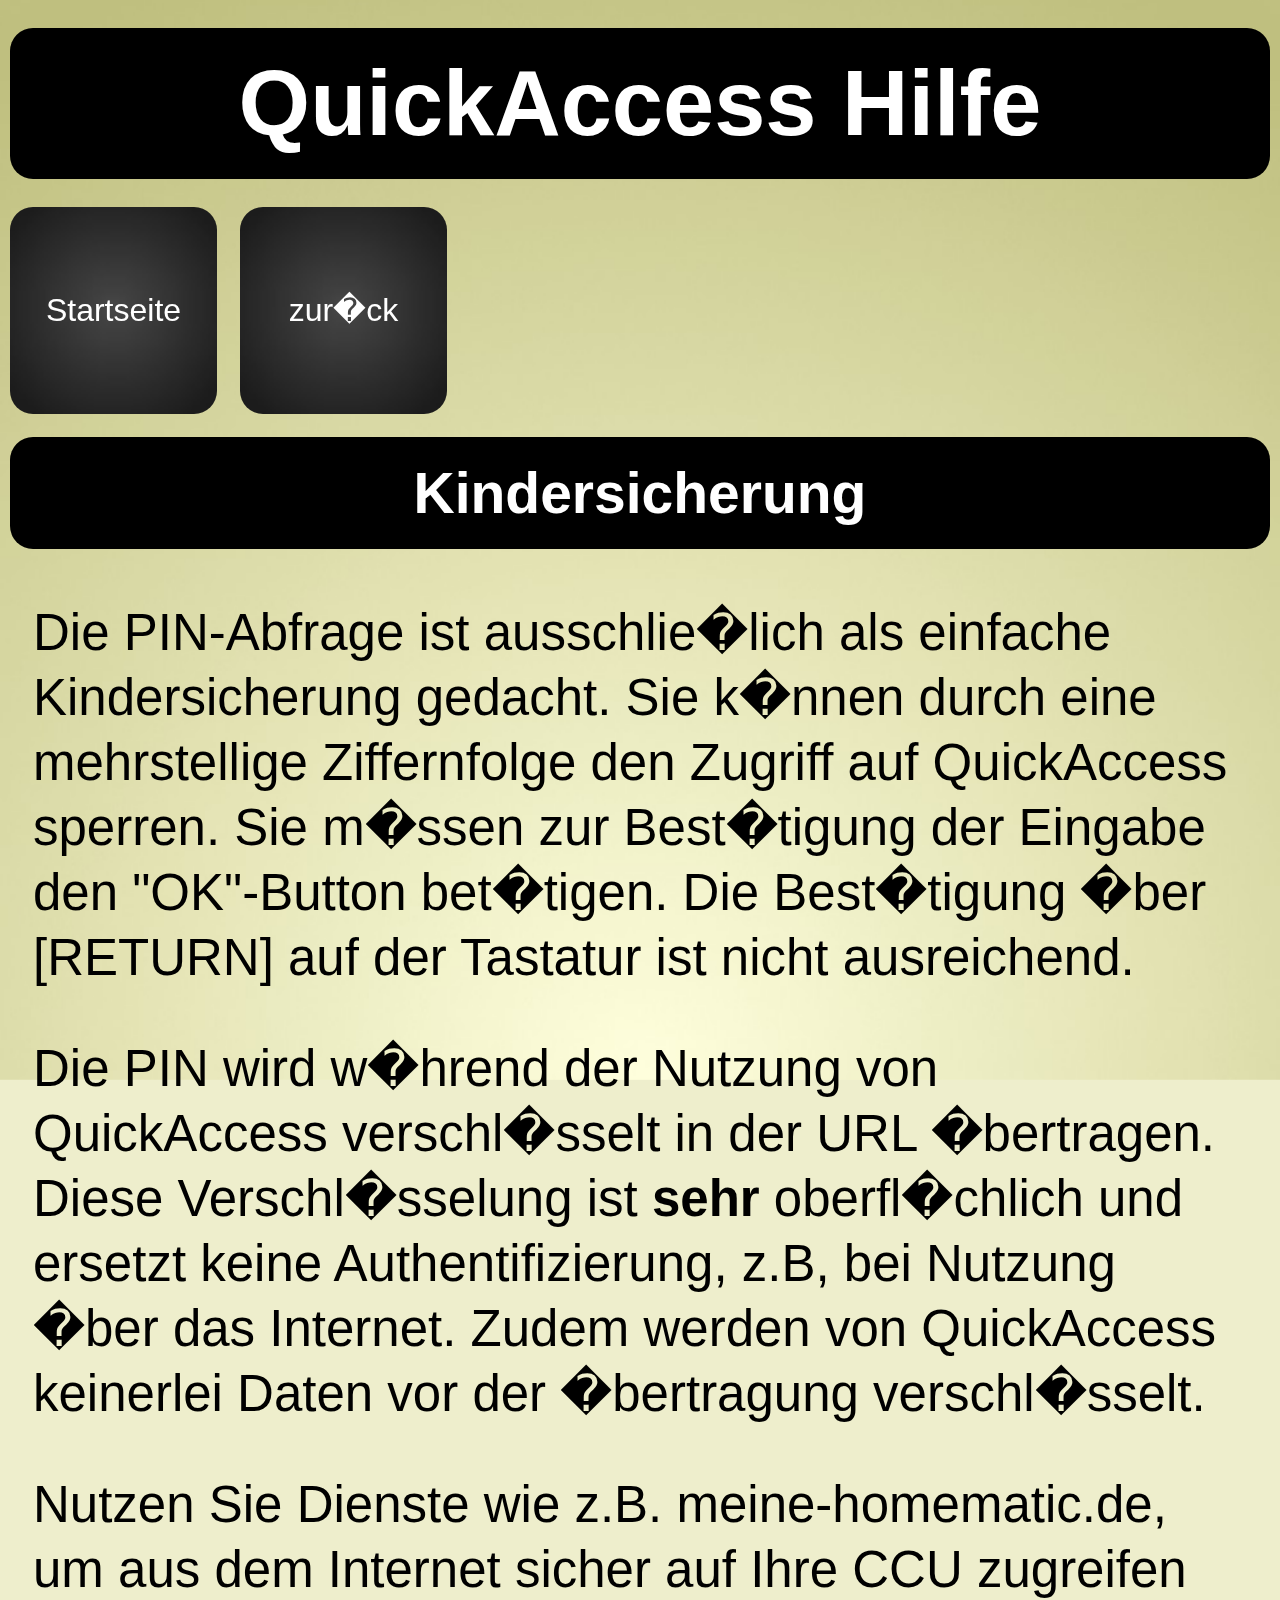
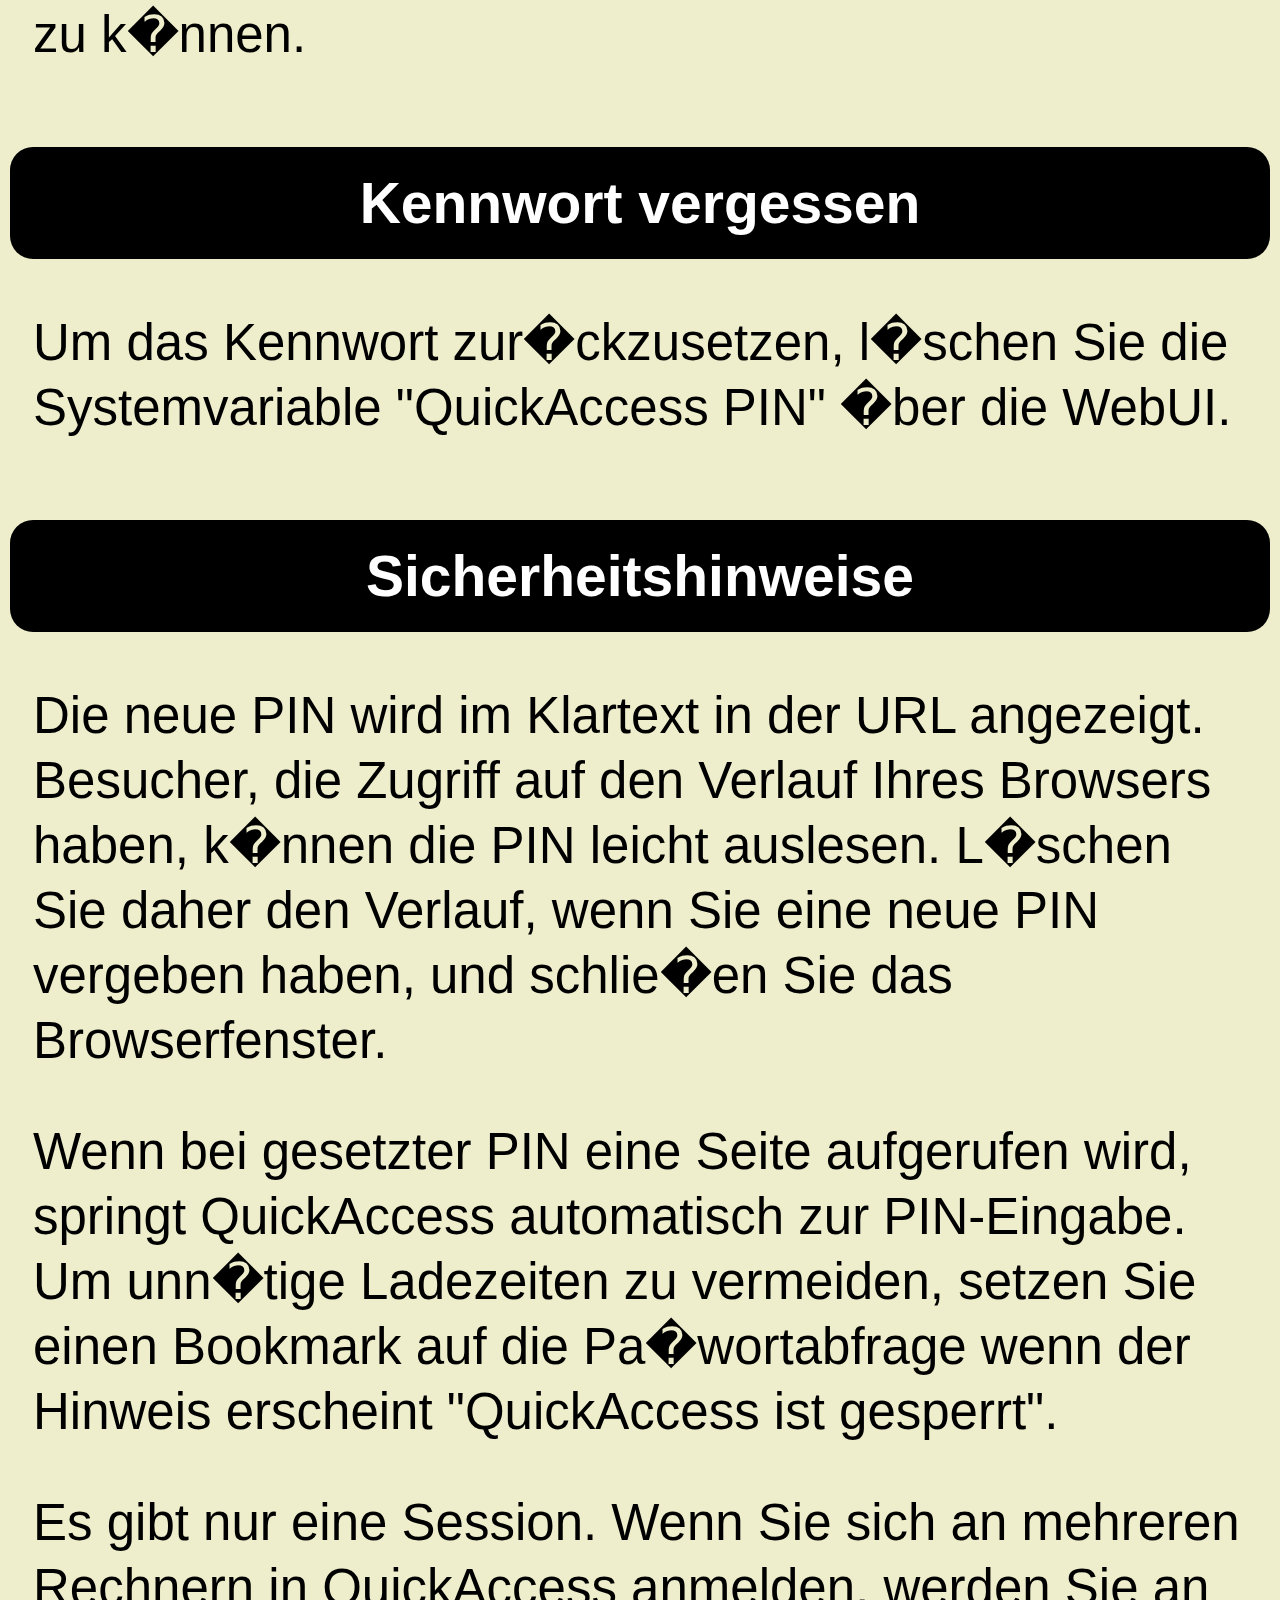
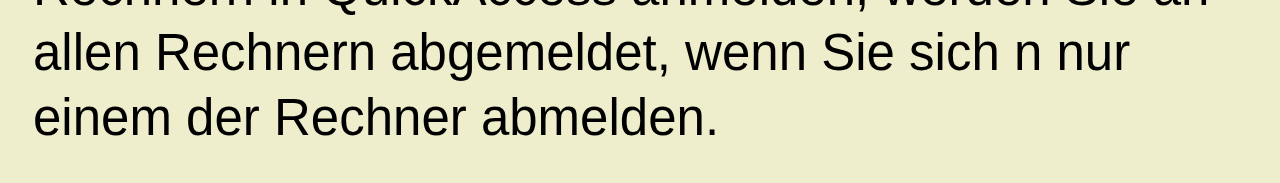
<file: qa/help/password.htm>
<html>
	<head>
	
		<title>QuickAccess-Hilfe</title>
		<link href="../style.css" rel="stylesheet" type="text/css">
		<meta name="viewport" content="width=960, initial-zoom=1"  />
		<meta name="format-detection" content="telephone=no" />
	</head>
	<body class="help">
		<div class="helpbackground"></div>
		<script src="../style.js" type="text/javascript"></script>
		<h1>QuickAccess Hilfe</h1>
		
		<a href="javascript:jumpto('../index.cgi');"><div class="standard button">Startseite</div></a>
		<a href="javascript:history.back();"><div class="standard button">zur�ck</div></a>
		
		<h3>Kinder&shy;sicherung</h3>
		
		<p>Die PIN-Abfrage ist ausschlie�lich als einfache Kindersicherung gedacht. 
		Sie k�nnen durch eine mehrstellige Ziffernfolge den Zugriff auf QuickAccess
		sperren. Sie m�ssen zur Best�tigung der Eingabe den "OK"-Button bet�tigen.
		Die Best�tigung �ber [RETURN] auf der Tastatur ist nicht ausreichend.</p>
		
		<p>Die PIN wird w�hrend der Nutzung von QuickAccess verschl�sselt in der URL
		�bertragen. Diese Verschl�sselung ist <b>sehr</b> oberfl�chlich und ersetzt
		keine Authentifizierung, z.B, bei Nutzung �ber das Internet. Zudem werden von
		QuickAccess keinerlei Daten vor der �bertragung verschl�sselt.</p>
		
		<p>Nutzen Sie Dienste wie z.B. meine-homematic.de, um aus dem Internet sicher 
		auf Ihre CCU zugreifen zu k�nnen.</p>

		<h3>Kennwort vergessen</h3>
		
		<p>Um das Kennwort zur�ckzusetzen, l�schen Sie die Systemvariable 
		"QuickAccess PIN" �ber die WebUI.</p>
		
		<h3>Sicherheits&shy;hinweise</h3>
		
		<p>Die neue PIN wird im Klartext in der URL angezeigt. Besucher, die Zugriff 
		auf den Verlauf Ihres Browsers haben, k�nnen die PIN leicht auslesen. L�schen 
		Sie daher den Verlauf, wenn Sie eine neue PIN vergeben haben, und schlie�en
		Sie das Browserfenster.</p>
		
		<p>Wenn bei gesetzter PIN eine Seite aufgerufen wird, springt QuickAccess 
		automatisch zur PIN-Eingabe. Um unn�tige Ladezeiten zu vermeiden, setzen Sie 
		einen Bookmark auf die Pa�wortabfrage wenn der Hinweis erscheint "QuickAccess 
		ist gesperrt".</p>
		
		<p>Es gibt nur eine Session. Wenn Sie sich an mehreren Rechnern in QuickAccess
		anmelden, werden Sie an allen Rechnern abgemeldet, wenn Sie sich n nur einem der
		Rechner abmelden.</p>
		</div>
	</body>
<html>
</file>
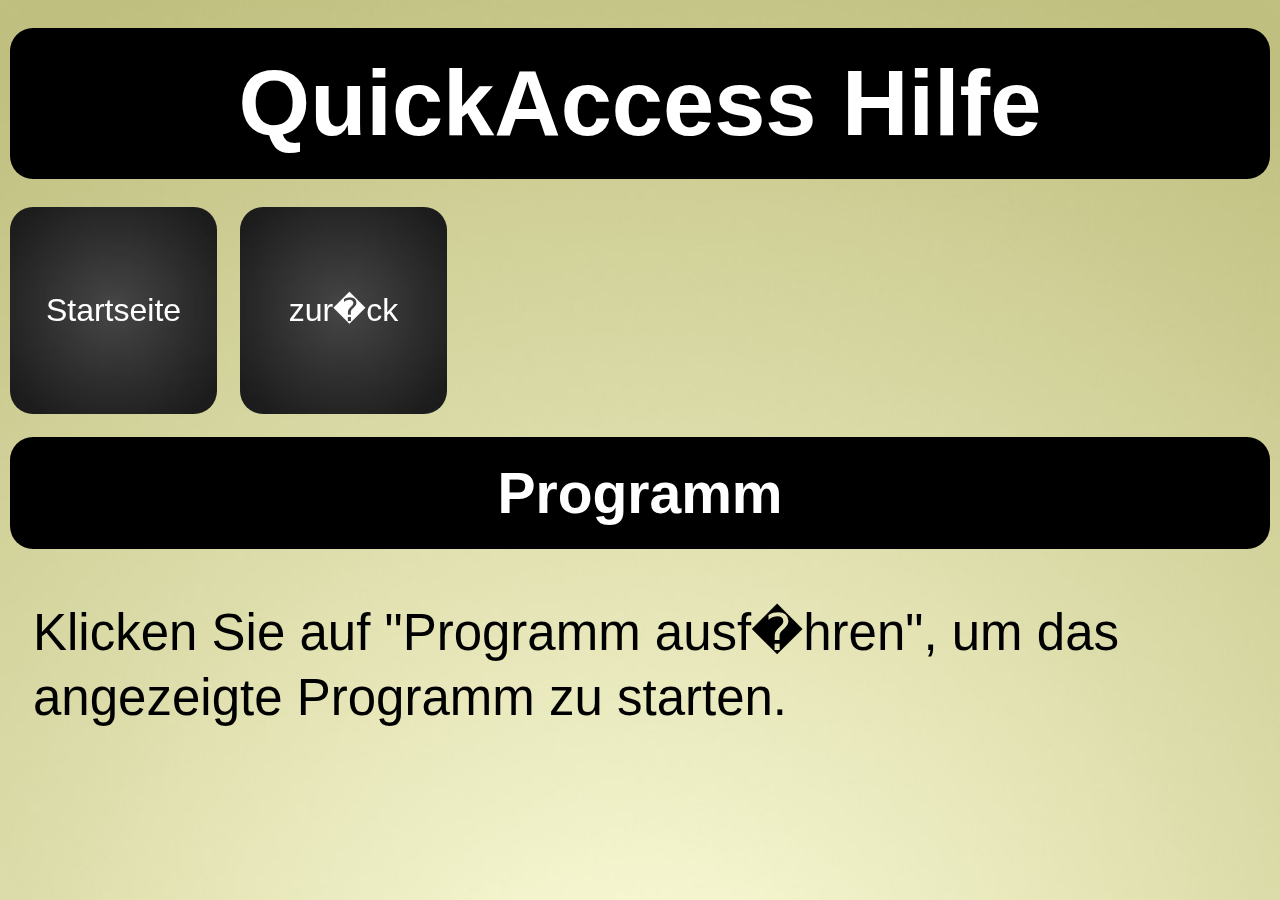
<file: qa/help/program.htm>
<html>
	<head>
	
		<title>QuickAccess-Hilfe</title>
		<link href="../style.css" rel="stylesheet" type="text/css">
		<meta name="viewport" content="width=960, initial-zoom=1"  />
		<meta name="format-detection" content="telephone=no" />
	</head>
	<body class="help">
		<div class="helpbackground"></div>
		<script src="../style.js" type="text/javascript"></script>
		<h1>QuickAccess Hilfe</h1>
		
		<a href="javascript:jumpto('../index.cgi');"><div class="standard button">Startseite</div></a>
		<a href="javascript:history.back();"><div class="standard button">zur�ck</div></a>

		<h3>Programm</h3>
		
		<p>Klicken Sie auf "Programm ausf�hren", um das angezeigte Programm zu starten.</p>
		
		</div>
	</body>
<html>
</file>
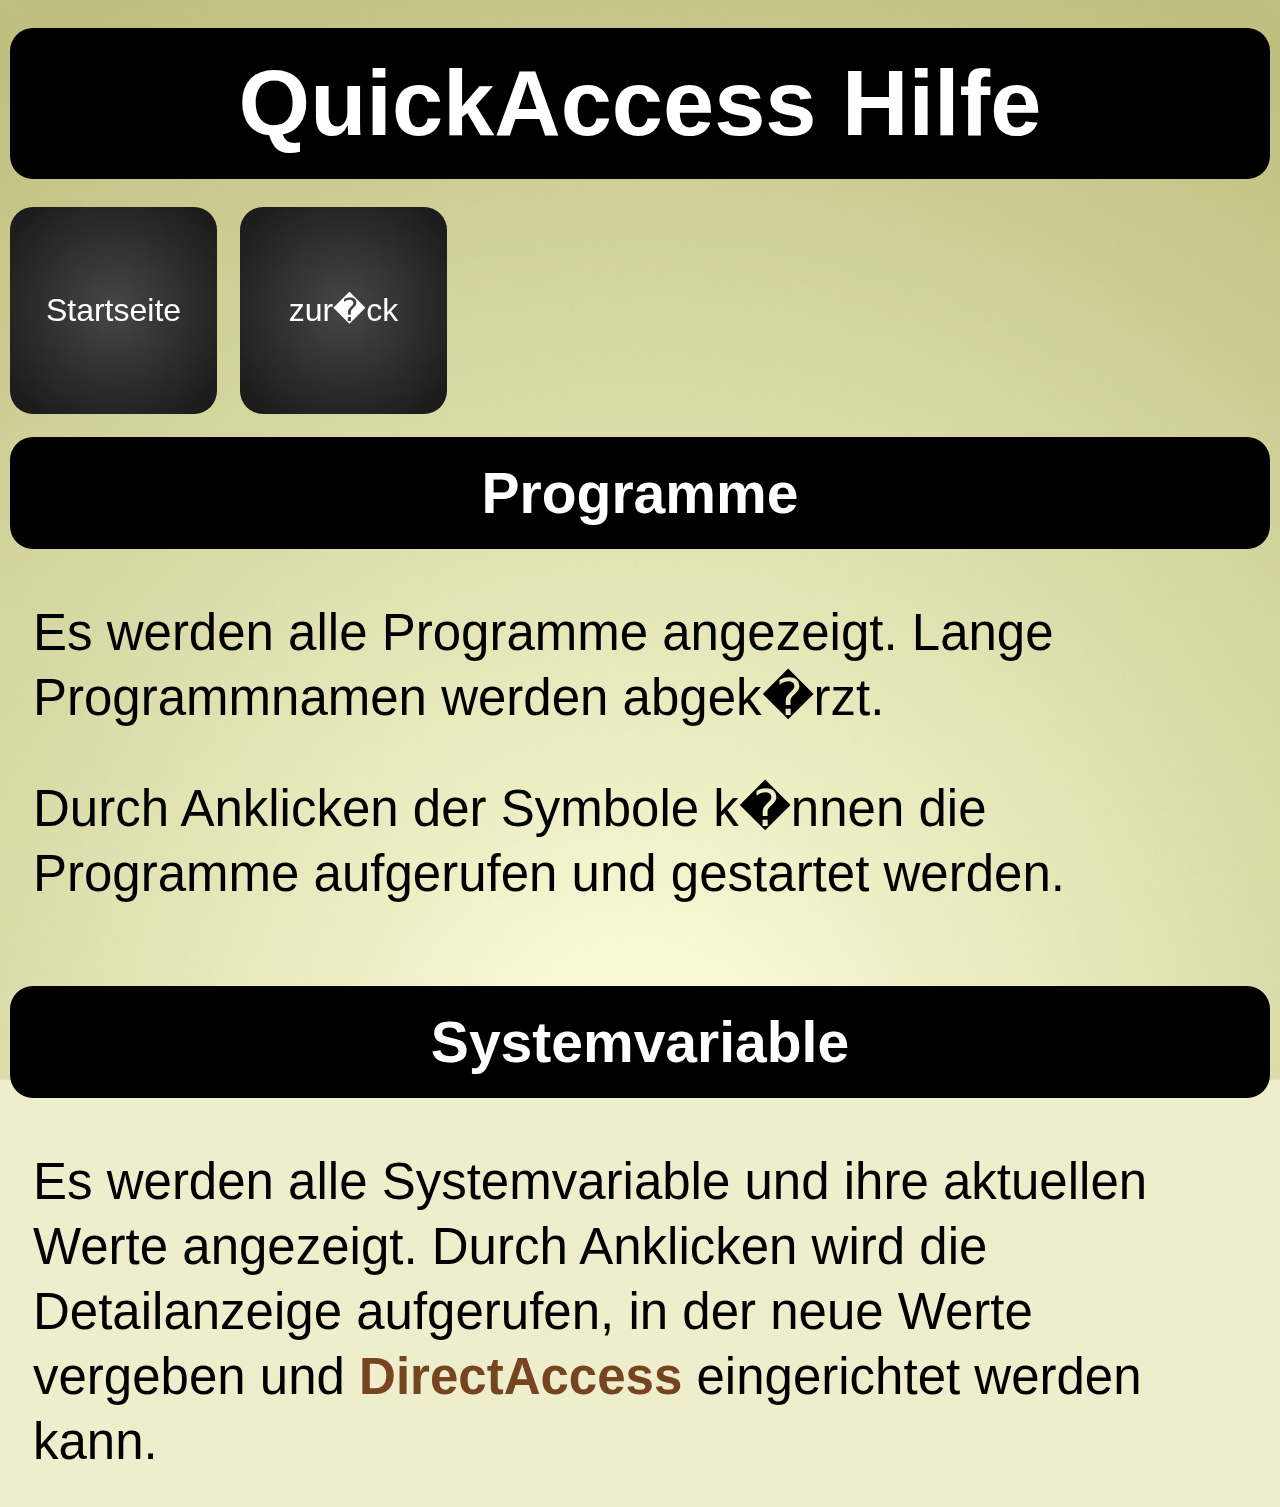
<file: qa/help/software.htm>
<html>
	<head>
	
		<title>QuickAccess-Hilfe</title>
		<link href="../style.css" rel="stylesheet" type="text/css">
		<meta name="viewport" content="width=960, initial-zoom=1"  />
		<meta name="format-detection" content="telephone=no" />
	</head>
	<body class="help">
		<div class="helpbackground"></div>
		<script src="../style.js" type="text/javascript"></script>
		<h1>QuickAccess Hilfe</h1>
		
		<a href="javascript:jumpto('../index.cgi');"><div class="standard button">Startseite</div></a>
		<a href="javascript:history.back();"><div class="standard button">zur�ck</div></a>

		<h3>Programme</h3>
		
		<p>Es werden alle Programme angezeigt. Lange Programmnamen werden abgek�rzt.</p>
		<p>Durch Anklicken der Symbole k�nnen die Programme aufgerufen und gestartet
		werden.</p>
		
		<h3>System&shy;variable</h3>
		
		<p>Es werden alle Systemvariable und ihre aktuellen Werte angezeigt. Durch 
		Anklicken wird die Detailanzeige aufgerufen, in der neue Werte vergeben und
		<a href="javascript:jumpto('directaccess.htm');">DirectAccess</a> eingerichtet
		werden kann.</p>
		
		</div>
	</body>
<html>
</file>
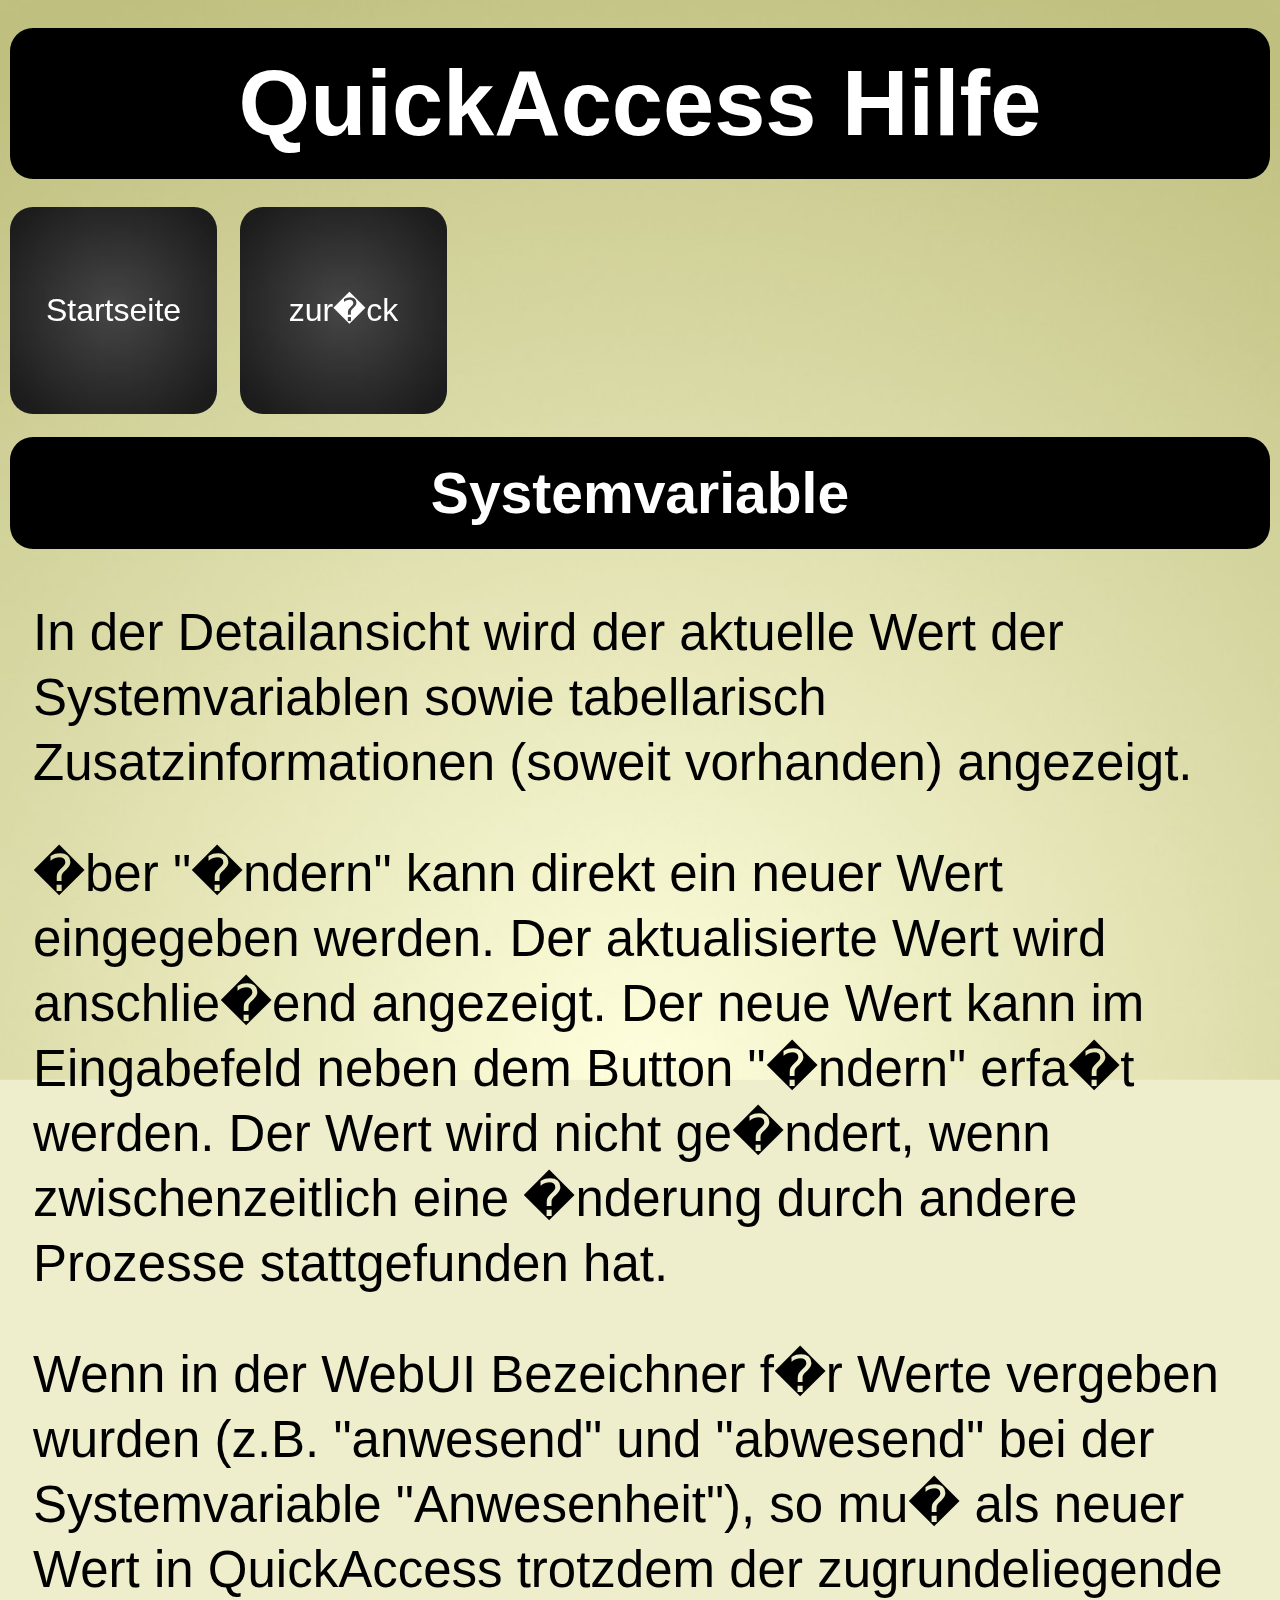
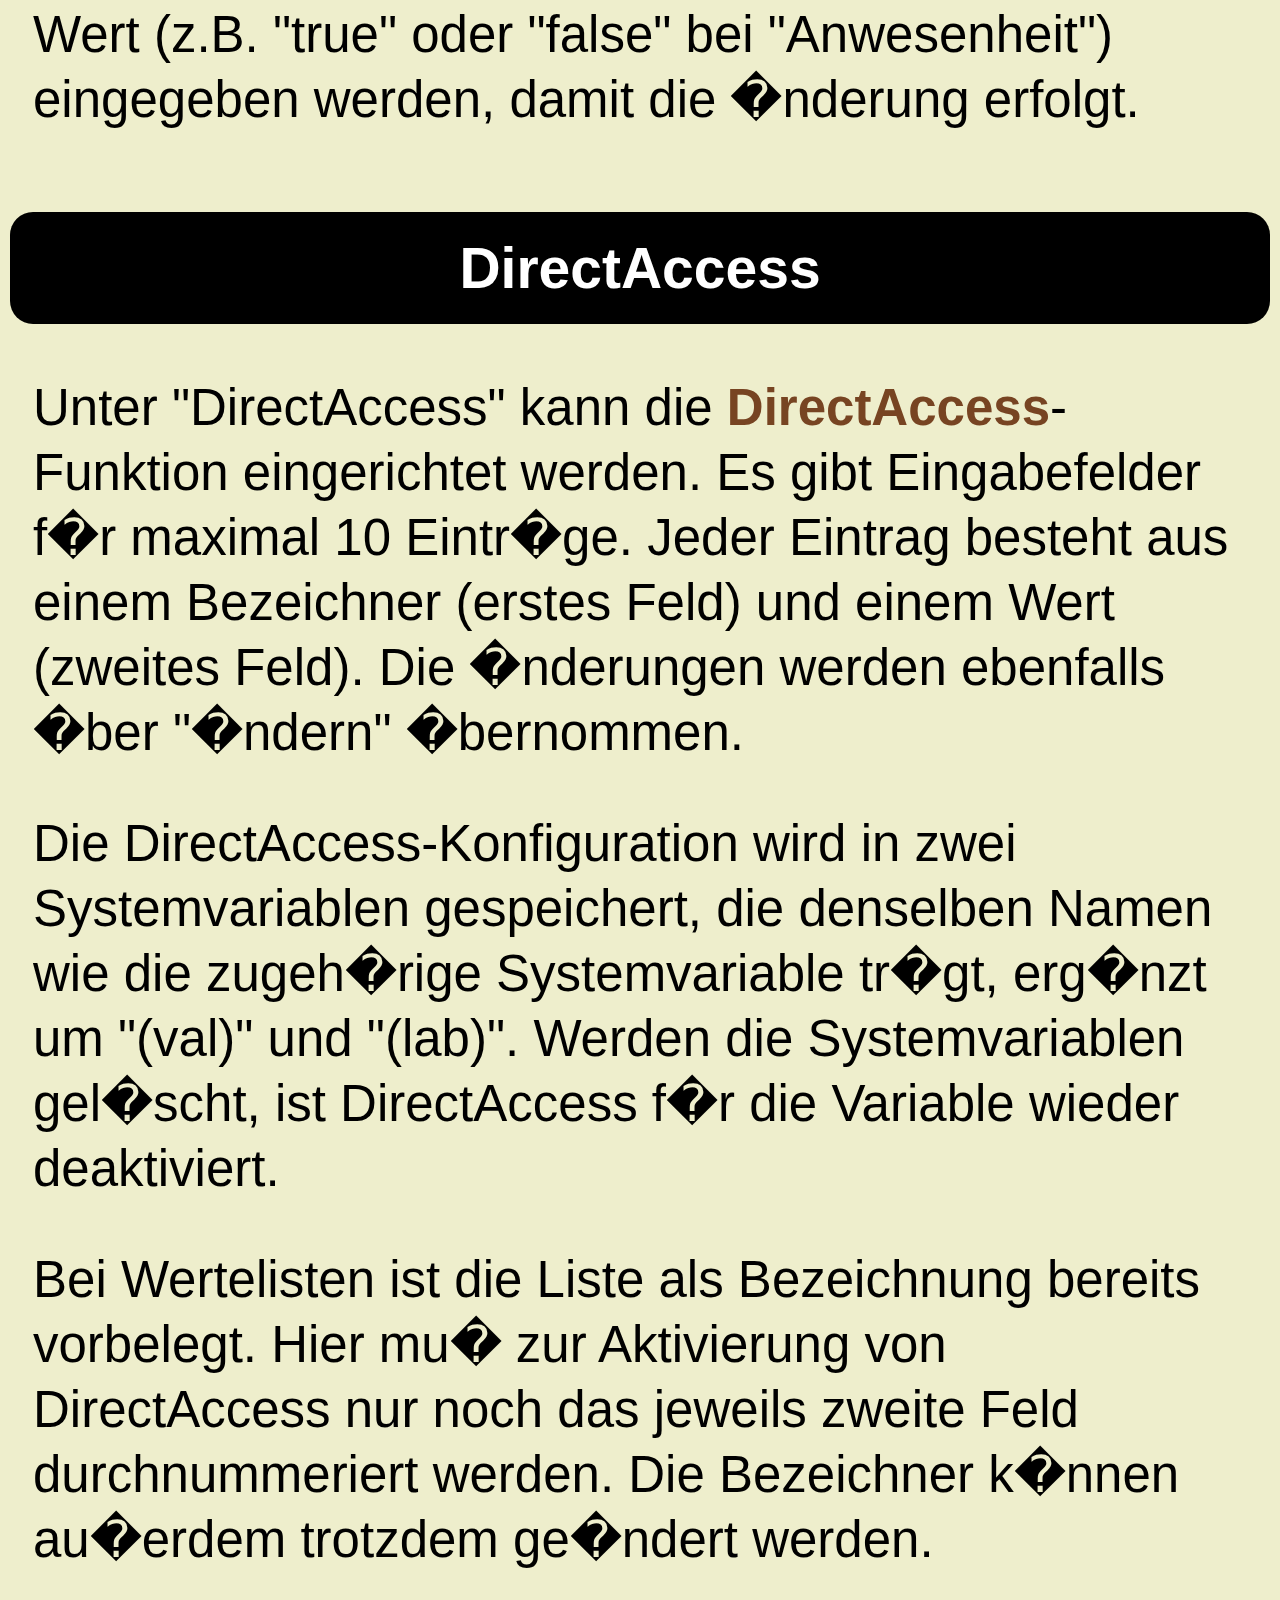
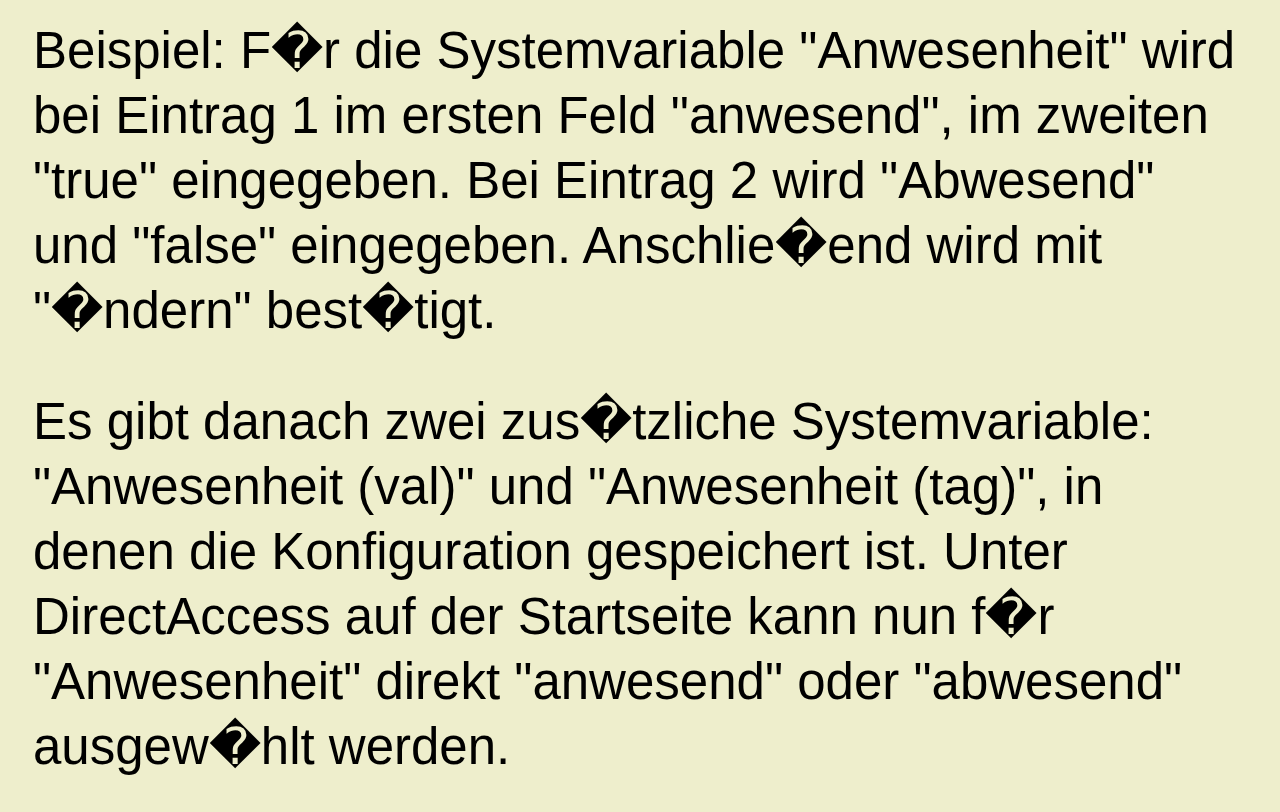
<file: qa/help/sysvar.htm>
<html>
	<head>
	
		<title>QuickAccess-Hilfe</title>
		<link href="../style.css" rel="stylesheet" type="text/css">
		<meta name="viewport" content="width=960, initial-zoom=1"  />
		<meta name="format-detection" content="telephone=no" />
	</head>
	<body class="help">
		<div class="helpbackground"></div>
		<script src="../style.js" type="text/javascript"></script>
		<h1>QuickAccess Hilfe</h1>
		
		<a href="javascript:jumpto('../index.cgi');"><div class="standard button">Startseite</div></a>
		<a href="javascript:history.back();"><div class="standard button">zur�ck</div></a>

		<h3>Systemvariable</h3>
		
		<p>In der Detailansicht wird der aktuelle Wert der Systemvariablen sowie
		tabellarisch Zusatzinformationen (soweit vorhanden) angezeigt.</p>
		
		<p>�ber "�ndern" kann direkt ein neuer Wert eingegeben werden. Der aktualisierte
		Wert wird anschlie�end angezeigt. Der neue Wert kann im Eingabefeld neben dem
		Button "�ndern" erfa�t werden. Der Wert wird nicht ge�ndert, wenn zwischenzeitlich
		eine �nderung durch andere Prozesse stattgefunden hat.</p>
		
		<p>Wenn in der WebUI Bezeichner f�r Werte vergeben wurden (z.B. "anwesend" und
		"abwesend" bei der Systemvariable "Anwesenheit"), so mu� als neuer Wert in 
		QuickAccess trotzdem der zugrundeliegende Wert (z.B. "true" oder "false" bei
		"Anwesenheit") eingegeben werden, damit die �nderung erfolgt.</p>
		
		<h3>DirectAccess</h3>
		
		<p>Unter "DirectAccess" kann die <a
		href="javascript:jumpto('directaccess.htm');">DirectAccess</a>-Funktion 
		eingerichtet werden. Es gibt Eingabefelder f�r maximal 10 Eintr�ge. Jeder Eintrag
		besteht aus einem Bezeichner (erstes Feld) und einem Wert (zweites Feld). Die
		�nderungen werden ebenfalls �ber "�ndern" �bernommen.</p>
		
		<p>Die DirectAccess-Konfiguration wird in zwei Systemvariablen gespeichert, die
		denselben Namen wie die zugeh�rige Systemvariable tr�gt, erg�nzt um "(val)" und
		"(lab)". Werden die Systemvariablen gel�scht, ist DirectAccess f�r die Variable 
		wieder deaktiviert.</p>
		
		<p>Bei Wertelisten ist die Liste als Bezeichnung bereits vorbelegt. Hier mu� zur
		Aktivierung von DirectAccess nur noch das jeweils zweite Feld durchnummeriert
		werden. Die Bezeichner k�nnen au�erdem trotzdem ge�ndert werden.</p>
		
		<p>Beispiel: F�r die Systemvariable "Anwesenheit" wird bei Eintrag 1 im ersten
		Feld "anwesend", im zweiten "true" eingegeben. Bei Eintrag 2 wird "Abwesend" und
		"false" eingegeben. Anschlie�end wird mit "�ndern" best�tigt.</p>
		
		<p>Es gibt danach zwei zus�tzliche Systemvariable: "Anwesenheit (val)" und 
		"Anwesenheit (tag)", in denen die Konfiguration gespeichert ist. Unter 
		DirectAccess auf der Startseite kann nun f�r "Anwesenheit" direkt "anwesend"
		oder "abwesend" ausgew�hlt werden.</p>
		
				
		</div>
	</body>
<html>
</file>
<file: qa/style.css>
/* Stylesheet f�r QuickAccess */
/* (c) 2010-2015 Yellow Teddybear Software */

/* Gr��en und Abst�nde werden in style.js dynamisch generiert */


/* ================== */
/* Body / Allgemeines */
/* ================== */

body {
	/* App */
    background-color:#707070;
	font-family:Arial,Sans-serif;
	padding:0;
	margin:10px;
}

body.help {
	/* Hilfeseiten */
	background-color:#eeeecc;
}

div.clear {
	clear:both;
}

form {
	margin:0;
	padding:0;
}

/* ================== */
/* Seitenhintergr�nde */
/* ================== */

div.background , div.helpbackground {
	/* allgemein */
	background-size:cover;
	background-position:center bottom;
	width:100%;
	height:120%;
	z-index:-1;
	position:fixed;
	top:0;
	left:0;
}

div.background {
	/* App */
	background-image:url('backgrounds/background.jpg');
}

div.helpbackground {
	/* Hilfeseiten */
	background-image:url('backgrounds/help-background.jpg');
}


div.page {
	width:100%;
	overflow:hidden;
}


/* ========================= */
/* Abs�tze und �berschriften */
/* ========================= */


h1, h3, p {
	clear:both;
	overflow:hidden;
}

h1, h3 {
	background-color:#000;
	text-align:center;
	font-weight:bold;
	color:#fff;
}

p, ul, li {
	color:white;
}

body.help p {
	color:black;
}


ul {
	list-style-type:disc;
}

pre {
	color:white;
	clear:both;
}

a { 
	/* Links */
	text-decoration:none;
}

p a {
	/* Links in Abs�tzen - nur Hilfeseiten */
	font-weight:bold;
	color:#742;
}

span {
	/* Dummy f�r Internet Explorer .... */
	background-image:none;
}

span.gray {
	color:#aaaaaa;
}

span.left { 
	float:left; 
	text-align:left; 
}

span.right {
	float:right; 
	text-align:right;
}


/* ======== */
/* Tabellen */
/* ======== */

table {
	border-spacing:0;
	border-collapse:collapse;
}

/* Wertelisten in Systemvariablen */

	table.inline, table.inline td, table.inline th {
		clear:both;
		padding:0;
		margin:0;
		text-align:left;
		font-weight:normal;
		border:0 solid white;
		background-color:#aaaaaa; 
		color:#000000;
	}

	
/* Tablet-Ansicht */

	table.tablet {
		clear:both;
	}

	table.tablet th, table.tablet td {
		text-align:left;
		vertical-align:top;
	}

	table.tablet h3 {
		margin:0;
		text-align:left;
	}


/* Blind-Tabelle in �berschriften */

	table.blind {
		width:100%;
	}

	table.tablet table.blind td {
		white-space:nowrap;
	}


	table.blind td.wide {
		width:99%;
	}

		
/* ====== */
/* Bilder */
/* ====== */

img.titleimage {
	float:right;
}


/* ======= */
/* Buttons */
/* ======= */

div.toparrow {
	float:right;
	background-image:url('backgrounds/arrow.png');
	background-size:cover;
	cursor:pointer;
}

div.standard { 
	background-size:cover;
	font-weight:normal; 
	background-color:#aaaaaa; 
	color:#000000;
	border-color:#aaaaaa;
	text-decoration:none; 
	overflow:hidden; 
	float:left;
	border-style:solid;
	text-align:center;
}

div.buttonfalse, div.button {
	background-image:url('backgrounds/inactive.jpg');
	color:#ffffff;
	border:none;
	background-color:#333;
}

div.buttontrue {
	background-image:url('backgrounds/active.jpg');
	color:#000000;
	border:none;
	background-color:#ccc;
}

div.buttonhelp {
	background-image:url('backgrounds/help.jpg');
	color:#ffffff;
	border:none;
	background-color:#060;
}

div.buttonlink {
	background-image:url('backgrounds/link.jpg');
	color:#ffffff;
	border:none;
	background-color:#006;
}

div.errortrue, div.error, div.error1, div.error2, div.error3, div.error4, div.error5, div.error6, div.error7 {
	background-color:#440000;
	color:#ff5555;
	border-color:#ff5555;
}

div.warningtrue, div.warning1, div.warning2, div.warning3, div.warning4, div.warning5 {
	background-color:#444400;
	color:#ffff66;
	border-color:#ffff66;
}

div.statustrue, div.status1 {
	background-color:#005566;
	color:#77bbff;
	border-color:#77bbff;
}

div.statusfalse, div.status0, div.errorfalse, div.error0, div.warningfalse, div.warning0, div.timestamp {
 	background-color:#555;
	color:#aaa;
	border-color:#aaa;
} 

div.success {
	background-color:#004400;
	color:#33ff33;
	border-color:#33ff33;
}

div.active, div.activeinput {
	background-color:#ffff00;
	border-color:#ffff00;
	color:#000000;
}


/* ============= */
/* Eingabefelder */
/* ============= */

input {
	background-color:#000000;
	color:#aaaaff;
	font-family:Arial,Sans-serif;
	font-weight:normal;
	border:none;
	margin:0;
	padding:0;
}

div.inputfield, div.smallinputfield, div.inputbutton {
	float:left;
	background-color:black;
	color:#aaaaff;
	font-family:Arial,Sans-serif;
	font-weight:normal;
	border:1px solid #aaaaff;
	overflow:hidden;
}

div.inputfield, div.smallinputfield {
	text-align:left;
}

div.inputlabel {
	clear:both;
	background-color:#aaaaff;
	color:#0000cc;
	border:1px solid #aaaaff;
}
</file>
